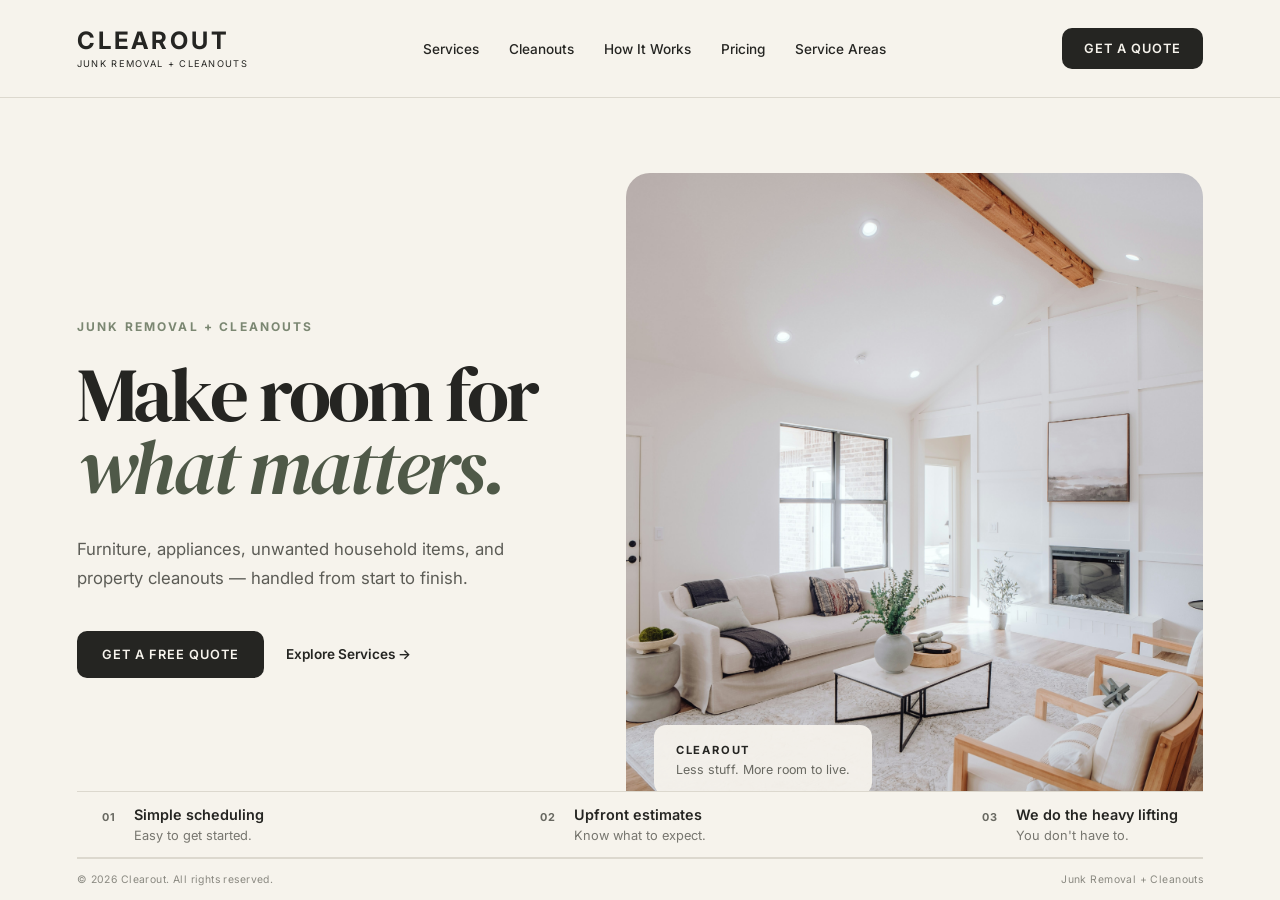
<file: index.html>
<!DOCTYPE html>
<html lang="en">

<head>
    <meta charset="UTF-8">
    <meta name="viewport" content="width=device-width, initial-scale=1.0">

    <title>Clearout | Junk Removal & Cleanouts</title>

    <link rel="stylesheet" href="style.css">
</head>

<body>

    <div class="fixed-frame">

        <!-- Navigation -->
        <header class="site-header">

        <div class="logo">
            <span>Clearout</span>
            <small>Junk Removal + Cleanouts</small>
        </div>

        <nav>
            <a href="services.html">Services</a>
            <a href="cleanouts.html">Cleanouts</a>
            <a href="how-it-works.html">How It Works</a>
            <a href="pricing.html">Pricing</a>
            <a href="service-areas.html">Service Areas</a>
        </nav>

        <a href="quote.html" class="nav-button">Get a Quote</a>

            </header>


        <!-- Hero -->
        <main>

        <section class="hero">

            <div class="hero-content">

                <p class="eyebrow">JUNK REMOVAL + CLEANOUTS</p>

                <h1>
                    Make room for
                    <em>what matters.</em>
                </h1>

                <p class="hero-text">
                    Furniture, appliances, unwanted household items,
                    and property cleanouts — handled from start to finish.
                </p>

                <div class="hero-buttons">
                    <a href="quote.html" class="button-primary">
    Get a Free Quote
</a>
                    <a href="#" class="button-secondary">Explore Services →</a>
                </div>

            </div>


            <div class="hero-image">

    <img src="images/hero.jpg" alt="Bright modern room ready to be cleared">

    <div class="hero-label">
        <span>Clearout</span>
        <small>Less stuff. More room to live.</small>
    </div>

</div>

        </section>

        <!-- How It Works -->

        <section class="how-it-works">

            <div class="how-intro">

                <p class="eyebrow">HOW IT WORKS</p>

                <h2>
                    Seamless from
                    <em>start to finish.</em>
                </h2>

            </div>


            <div class="steps">

                <div class="step">

                    <span class="step-number">01</span>

                    <div class="step-content">

                        <h3>Tell us what needs to go.</h3>

                        <p>
                            Share a few details about the items or space
                            you'd like cleared.
                        </p>

                    </div>

                </div>


                <div class="step">

                    <span class="step-number">02</span>

                    <div class="step-content">

                        <h3>Get your estimate.</h3>

                        <p>
                            We'll review the job and provide an estimate
                            based on what needs to be removed.
                        </p>

                    </div>

                </div>


                <div class="step">

                    <span class="step-number">03</span>

                    <div class="step-content">

                        <h3>We clear the space.</h3>

                        <p>
                            Once everything is arranged, we take care of the lifting, loading, and final cleanup so you don't have to.
                        </p>

                    </div>

                </div>

            </div>

        </section>

                <!-- Services Preview -->

        <section class="services-preview">

            <div class="section-intro">

                <p class="eyebrow">WHAT NEEDS TO GO?</p>

                <h2>
                    Furniture, appliances, 
                    <em>and everything in between.</em>
                </h2>

                <p class="section-text">
                    From one bulky piece of furniture to a whole property cleanout, we take on projects of all sizes and help you reclaim the space.
                </p>

            </div>


            <div class="service-grid">

                <a href="#" class="service-card">
                    <span class="service-number">01</span>
                    <h3>Furniture Removal</h3>
                    <p>Couches, tables, beds, and more.</p>
                    <span class="service-arrow">↗</span>
                </a>


                <a href="#" class="service-card">
                    <span class="service-number">02</span>
                    <h3>Appliance Removal</h3>
                    <p>Old appliances and bulky household items.</p>
                    <span class="service-arrow">↗</span>
                </a>


                <a href="#" class="service-card">
                    <span class="service-number">03</span>
                    <h3>Home Cleanouts</h3>
                    <p>Basements, garages, attics, and whole homes.</p>
                    <span class="service-arrow">↗</span>
                </a>


                <a href="#" class="service-card">
                    <span class="service-number">04</span>
                    <h3>Mattress Removal</h3>
                    <p>Mattresses, box springs, and bedroom furniture.</p>
                    <span class="service-arrow">↗</span>
                </a>


                <a href="#" class="service-card">
                    <span class="service-number">05</span>
                    <h3>Yard Waste</h3>
                    <p>Branches, brush, outdoor debris, and more.</p>
                    <span class="service-arrow">↗</span>
                </a>


                <a href="#" class="service-card">
                    <span class="service-number">06</span>
                    <h3>Construction Debris</h3>
                    <p>Cleanup after renovations and projects.</p>
                    <span class="service-arrow">↗</span>
                </a>

            </div>

       
                
                <!-- Cleanout Feature -->

        <section class="cleanout-feature">

            <div class="cleanout-image">

                <div class="cleanout-image">
    <img src="images/property-cleanouts.jpg" alt="Cleared home interior">
</div>

            </div>


            <div class="cleanout-content">

                <p class="eyebrow">PROPERTY CLEANOUTS</p>

                <h2>
                    A fresh start for
                    <em>every corner.</em>
                </h2>

                <p>
                    Some jobs take more than a few items. We help clear
                    homes, apartments, storage spaces, and properties
                    when a bigger reset is needed.
                </p>


                <div class="cleanout-types">

                    <span>Estate Cleanouts</span>
                    <span>Move-Outs</span>
                    <span>Rental Properties</span>
                    <span>Storage Units</span>

                </div>


                <a href="#" class="button-primary">
                    Explore Cleanouts
                </a>

            </div>

        </section>
                
                <!-- Service Areas -->

        <section class="service-areas">

            <div class="areas-intro">

                <p class="eyebrow">SERVICE AREAS</p>

                <h2>
                    Local service,
                    <em>where you need it.</em>
                </h2>

                <p>
                    Serving homeowners, renters, landlords, property
                    managers, and businesses throughout the local area.
                </p>

                <a href="#" class="button-secondary">
                    View Service Areas →
                </a>

            </div>


            <div class="areas-list">

                <div class="area-row">

                    <span>01</span>

                    <h3>Local Residential</h3>

                    <p>
                        Homes, apartments, garages, basements, and more.
                    </p>

                </div>


                <div class="area-row">

                    <span>02</span>

                    <h3>Property Management</h3>

                    <p>
                        Turnovers, rental cleanouts, and property upkeep.
                    </p>

                </div>


                <div class="area-row">

                    <span>03</span>

                    <h3>Commercial</h3>

                    <p>
                        Offices, retail spaces, and business cleanouts.
                    </p>

                </div>

            </div>

        </section>
         <!-- Responsible Disposal -->

        <section class="disposal-section">

            <div class="disposal-content">

                <p class="eyebrow">BEYOND THE PICKUP</p>

                <h2>
                    What happens
                    <em>after we leave?</em>
                </h2>

                <p>
                    Removing unwanted items is only part of the process.
                    Depending on the items and local requirements, materials
                    may be sorted for donation, recycling, reuse, or
                    appropriate disposal.
                </p>

                <a href="#" class="button-secondary">
                    Learn About Our Process →
                </a>

            </div>


            <div class="disposal-list">

                <div class="disposal-item">

                    <span>01</span>

                    <div>
                        <h3>Reuse</h3>
                        <p>
                            Items that are still useful may have another
                            life beyond your home.
                        </p>
                    </div>

                </div>


                <div class="disposal-item">

                    <span>02</span>

                    <div>
                        <h3>Recycling</h3>
                        <p>
                            Materials may be separated when recycling
                            options are available.
                        </p>
                    </div>

                </div>


                <div class="disposal-item">

                    <span>03</span>

                    <div>
                        <h3>Responsible disposal</h3>
                        <p>
                            Remaining materials are handled according
                            to applicable disposal requirements.
                        </p>
                    </div>

                </div>

            </div>

        </section>
                <!-- Junk Removal Guide -->

        <section class="guide-section">

            <div class="guide-intro">

                <p class="eyebrow">JUNK REMOVAL GUIDE</p>

                <h2>
                    Helpful answers,
                    <em>before you book.</em>
                </h2>

                <p>
                    Not sure what to remove, how to prepare, or what
                    to expect? Start here.
                </p>

               <a href="junk-removal-guide.html" class="button-secondary">
    Visit the Guide →
</a>

            </div>


            <div class="guide-grid">

                <a href="#" class="guide-card">

                    <span class="guide-number">01</span>

                    <h3>How Much Does Junk Removal Cost?</h3>

                    <p>
                        What can affect the price of a junk removal job?
                    </p>

                    <span class="guide-arrow">↗</span>

                </a>


                <a href="#" class="guide-card">

                    <span class="guide-number">02</span>

                    <h3>Junk Removal vs. Dumpster Rental</h3>

                    <p>
                        Understand the difference between the two options.
                    </p>

                    <span class="guide-arrow">↗</span>

                </a>


                <a href="#" class="guide-card">

                    <span class="guide-number">03</span>

                    <h3>What Can Junk Removal Companies Take?</h3>

                    <p>
                        A general look at common household items and
                        materials.
                    </p>

                    <span class="guide-arrow">↗</span>

                </a>


                <a href="#" class="guide-card">

                    <span class="guide-number">04</span>

                    <h3>How to Prepare for a Junk Pickup</h3>

                    <p>
                        A few simple ways to make pickup day easier.
                    </p>

                    <span class="guide-arrow">↗</span>

                </a>

            </div>

        </section>
         <!-- Pricing Section -->

        <section class="pricing-section">

            <div class="pricing-intro">

                <p class="eyebrow">PRICING</p>

                <h2>
                    Straightforward,
                    <em>not complicated.</em>
                </h2>

                <p>
                    Every job is different. Pricing can depend on the
                    amount and type of items being removed, the space
                    involved, and the work required.
                </p>

            </div>


            <div class="pricing-points">

                <div class="pricing-point">

                    <span class="pricing-number">01</span>

                    <div>
                        <h3>Tell us about the job.</h3>
                        <p>
                            Share what you'd like removed and any
                            details about the space.
                        </p>
                    </div>

                </div>


                <div class="pricing-point">

                    <span class="pricing-number">02</span>

                    <div>
                        <h3>Get an estimate.</h3>
                        <p>
                            Your estimate can be based on the size
                            and scope of the job.
                        </p>
                    </div>

                </div>


                <div class="pricing-point">

                    <span class="pricing-number">03</span>

                    <div>
                        <h3>Know what to expect.</h3>
                        <p>
                            Clear communication helps you understand
                            the work before the job begins.
                        </p>
                    </div>

                </div>

            </div>


           

        </section>
                <!-- Final CTA -->

        <section class="final-cta">

            <p class="eyebrow">READY TO CLEAR SOME SPACE?</p>

            <h2>
                Let's make room for
                <em>what matters.</em>
            </h2>

            <p>
                Tell us a little about what you'd like removed
                and we'll help you figure out the next step.
            </p>

            <a href="quote.html" class="button-primary">
    Get a Free Quote
</a>

        </section>
       
               
    
            <!-- Footer -->

        <footer class="site-footer">

            <div class="footer-top">

                <div class="footer-brand">
                    <div class="logo">
                        <span>Clearout</span>
                        <small>Junk Removal + Cleanouts</small>
                    </div>

                    <p>
                        Making space feel simple.
                    </p>
                </div>

                <div class="footer-links">

                    <div class="footer-column">
    <span class="footer-heading">Explore</span>
    <a href="services.html">Services</a>
    <a href="cleanouts.html">Cleanouts</a>
    <a href="how-it-works.html">How It Works</a>
    <a href="pricing.html">Pricing</a>
</div>

                    <div class="footer-column">
                        <span class="footer-heading">Resources</span>
                        <a href="service-areas.html">Service Areas</a>
                        <a href="junk-removal-guide.html">Junk Removal Guide</a>
                        <a href="about.html">About</a>
                        <a href="quote.html">Get a Quote</a>
                    </div>

                </div>

            </div>


        </footer>
        </main>

<!-- Trust Strip -->

<section class="trust-strip">

    <div class="trust-item">

        <span class="trust-number">01</span>

        <div>
            <h3>Simple scheduling</h3>
            <p>Easy to get started.</p>
        </div>

    </div>


    <div class="trust-item">

        <span class="trust-number">02</span>

        <div>
            <h3>Upfront estimates</h3>
            <p>Know what to expect.</p>
        </div>

    </div>


    <div class="trust-item">

        <span class="trust-number">03</span>

        <div>
            <h3>We do the heavy lifting</h3>
            <p>You don't have to.</p>
        </div>

    </div>

                </section>

        <!-- Copyright Bar -->

        <div class="copyright-bar">
            <span>© 2026 Clearout. All rights reserved.</span>
            <span>Junk Removal + Cleanouts</span>
        </div>

    </div>

</body>

</html>
</file>
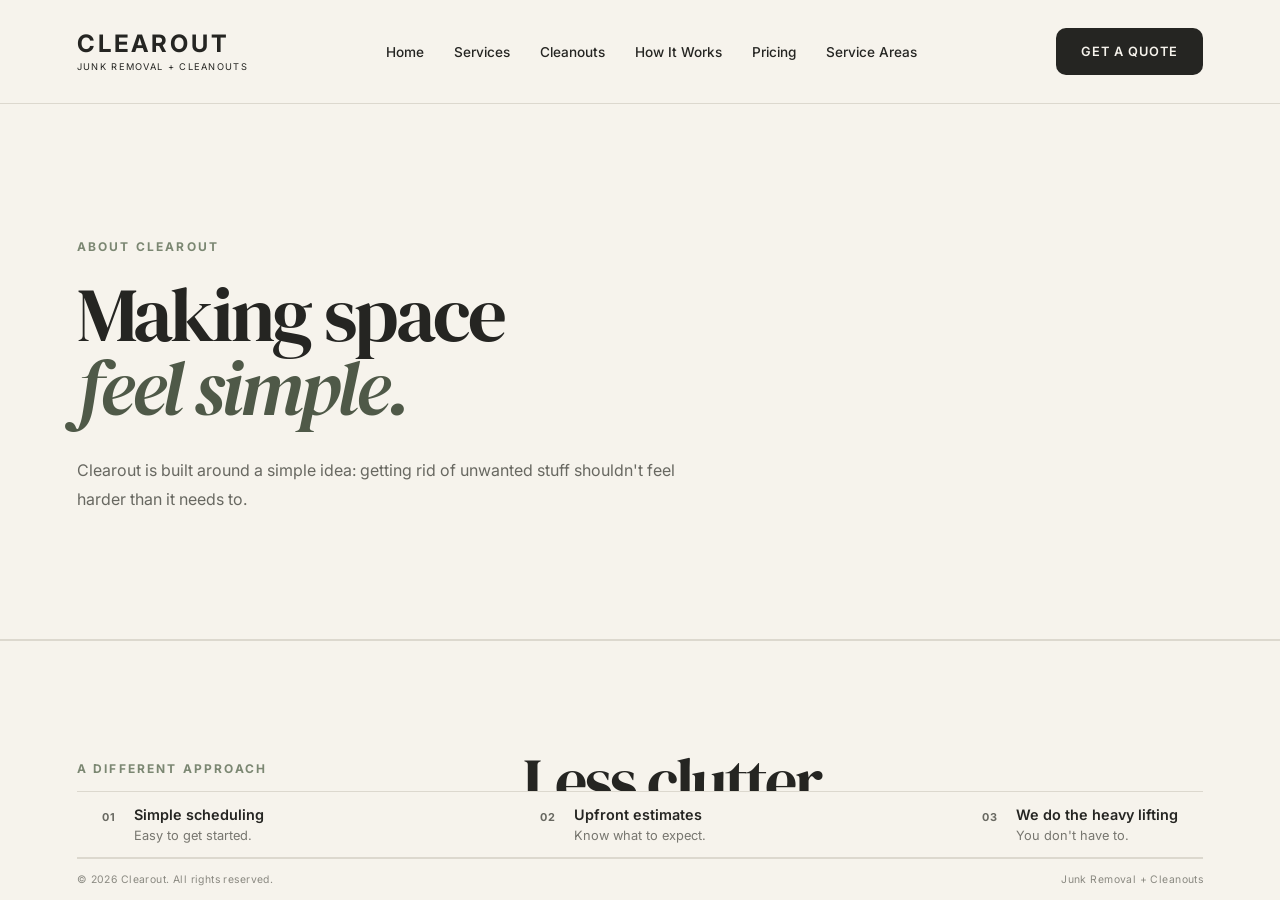
<file: about.html>
<!DOCTYPE html>
<html lang="en">

<head>
    <meta charset="UTF-8">
    <meta name="viewport" content="width=device-width, initial-scale=1.0">
    <title>About | Clearout</title>
    <link rel="stylesheet" href="style.css">
</head>

<body>

    <div class="fixed-frame">

        <header class="site-header">

            <div class="logo">
    <span>Clearout</span>
    <small>Junk Removal + Cleanouts</small>
</div>

            <nav>
                <a href="index.html">Home</a>
                <a href="services.html">Services</a>
                <a href="cleanouts.html">Cleanouts</a>
                <a href="how-it-works.html">How It Works</a>
                <a href="pricing.html">Pricing</a>
                <a href="service-areas.html">Service Areas</a>
            </nav>

            <a href="quote.html" class="button-primary">Get a Quote</a>

        </header>

        <main>

            <section class="page-hero">
                <div class="page-hero-content">

                    <p class="eyebrow">ABOUT CLEAROUT</p>

                    <h1>
                        Making space
                        <em>feel simple.</em>
                    </h1>

                    <p class="page-hero-text">
                        Clearout is built around a simple idea:
                        getting rid of unwanted stuff shouldn't
                        feel harder than it needs to.
                    </p>

                </div>
                        </section>

            <section class="about-intro">

                <div class="about-intro-label">
                    <p class="eyebrow">A DIFFERENT APPROACH</p>
                </div>

                <div class="about-intro-content">

                    <h2>
                        Less clutter.
                        <em>Less hassle.</em>
                    </h2>

                    <p>
                        Clearing out unwanted items can quickly become
                        a bigger project than expected. Heavy furniture,
                        overflowing garages, old appliances, and entire
                        property cleanouts all come with their own
                        challenges.
                    </p>

                    <p>
                        Clearout is designed to make that process feel
                        straightforward. From the first estimate to the
                        final load, the goal is simple: make it easier
                        to reclaim your space without taking on all the
                        heavy lifting yourself.
                    </p>

                </div>

            </section>
    

            <section class="about-values">

                <div class="about-values-header">
                    <p class="eyebrow">WHAT MATTERS</p>

                    <h2>
                        A simpler way to
                        <em>clear the space.</em>
                    </h2>
                </div>

                <div class="about-values-list">

                    <div class="about-value">
                        <span>01</span>

                        <div>
                            <h3>Keep it straightforward</h3>
                            <p>
                                No complicated process. Just clear
                                communication about what needs to go
                                and what the project involves.
                            </p>
                        </div>
                    </div>

                    <div class="about-value">
                        <span>02</span>

                        <div>
                            <h3>Respect the space</h3>
                            <p>
                                Every property is different. A careful,
                                considerate approach helps make the
                                process easier from start to finish.
                            </p>
                        </div>
                    </div>

                    <div class="about-value">
                        <span>03</span>

                        <div>
                            <h3>Make room for what matters</h3>
                            <p>
                                The goal isn't just to remove stuff.
                                It's to help turn an overwhelming space
                                into one you can actually use again.
                            </p>
                        </div>
                    </div>

                </div>

                        </section>

            <section class="about-approach">

                <div class="about-approach-content">

                    <p class="eyebrow">THE CLEAROUT APPROACH</p>

                    <h2>
                        Your space.
                        <em>Your project.</em>
                    </h2>

                    <p>
                        No two cleanouts are exactly alike. Sometimes
                        it's a few bulky items that need to disappear.
                        Sometimes it's a garage, basement, or entire
                        property that needs a fresh start.
                    </p>

                    <p>
                        That's why the process starts with understanding
                        what you actually need removed. From there,
                        everything can be planned around the space,
                        the items, and the work involved.
                    </p>

                    <a href="quote.html" class="button-primary">
                        Tell Us What Needs to Go
                    </a>

                </div>

            </section>
            <footer class="site-footer">

                <div class="footer-top">

                    <div class="footer-brand">
                        <div class="logo">
                            <span>Clearout</span>
                            <small>Junk Removal + Cleanouts</small>
                        </div>

                        <p>Making space feel simple.</p>
                    </div>

                    <div class="footer-links">

                        <div class="footer-column">
                            <span class="footer-heading">Explore</span>
                            <a href="services.html">Services</a>
                            <a href="cleanouts.html">Cleanouts</a>
                            <a href="how-it-works.html">How It Works</a>
                            <a href="pricing.html">Pricing</a>
                        </div>

                        <div class="footer-column">
                            <span class="footer-heading">Resources</span>
                            <a href="service-areas.html">Service Areas</a>
                            <a href="junk-removal-guide.html">Junk Removal Guide</a>
                            <a href="about.html">About</a>
                            <a href="quote.html">Get a Quote</a>
                        </div>

                    </div>

                </div>

            </footer>
        </main>

        <div class="trust-strip">

            <div class="trust-item">
                <span class="trust-number">01</span>
                <div>
                    <h3>Simple scheduling</h3>
                    <p>Easy to get started.</p>
                </div>
            </div>

            <div class="trust-item">
                <span class="trust-number">02</span>
                <div>
                    <h3>Upfront estimates</h3>
                    <p>Know what to expect.</p>
                </div>
            </div>

            <div class="trust-item">
                <span class="trust-number">03</span>
                <div>
                    <h3>We do the heavy lifting</h3>
                    <p>You don't have to.</p>
                </div>
            </div>

        </div>

        <div class="copyright-bar">
            <span>© 2026 Clearout. All rights reserved.</span>
            <span>Junk Removal + Cleanouts</span>
        </div>

    </div>

</body>

</html>
</file>
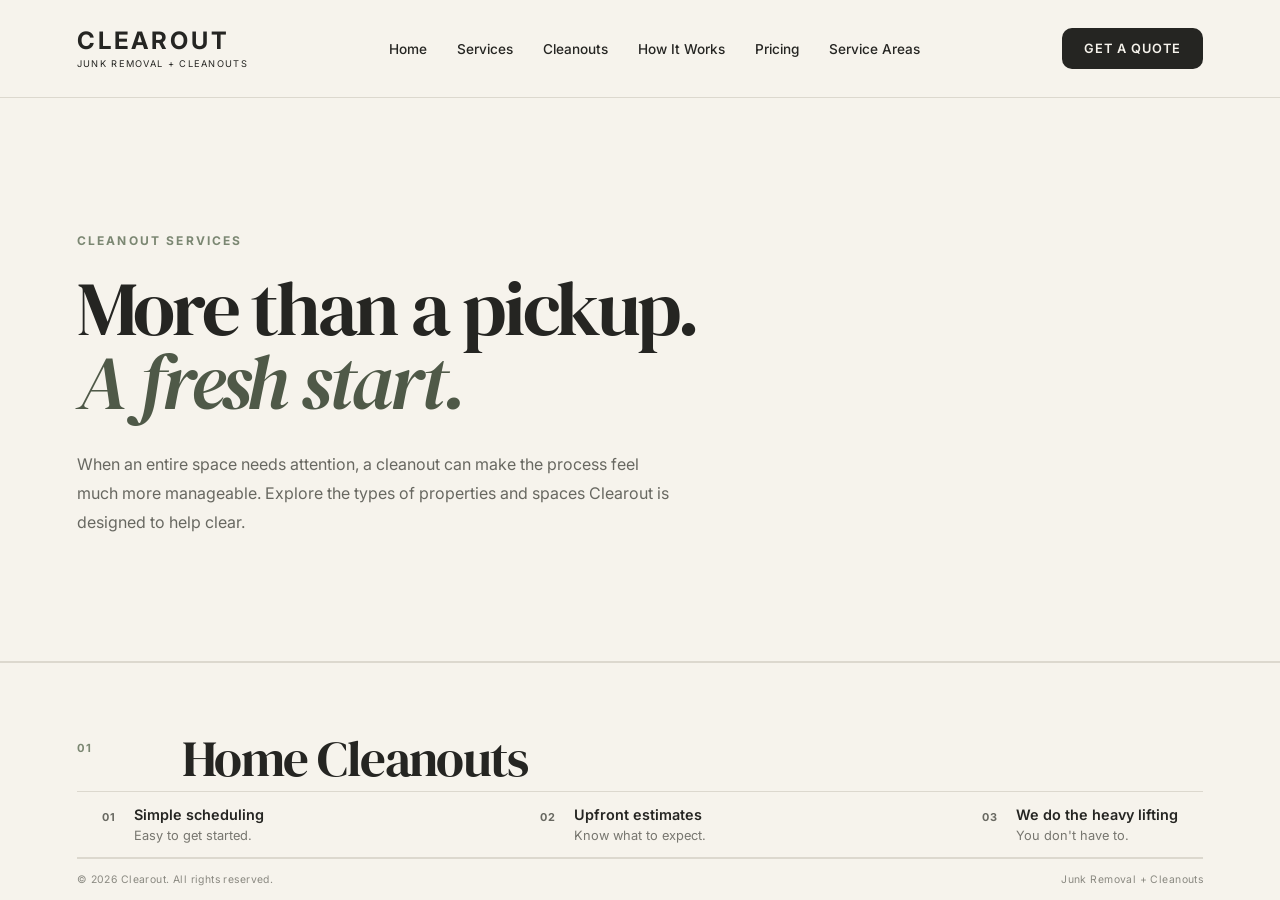
<file: cleanouts.html>
<!DOCTYPE html>
<html lang="en">
<head>
    <meta charset="UTF-8">
    <meta name="viewport" content="width=device-width, initial-scale=1.0">
    <title>Cleanouts | Clearout Junk Removal & Cleanouts</title>
    <link rel="stylesheet" href="style.css">
</head>

<body>

<div class="fixed-frame">

    <header class="site-header">
        <div class="logo">
            <span>Clearout</span>
            <small>Junk Removal + Cleanouts</small>
        </div>

        <nav>
            <a href="index.html">Home</a>
            <a href="services.html">Services</a>
            <a href="cleanouts.html">Cleanouts</a>
            <a href="how-it-works.html">How It Works</a>
            <a href="pricing.html">Pricing</a>
            <a href="service-areas.html">Service Areas</a>
        </nav>

        <a href="quote.html" class="nav-button">Get a Quote</a>
    </header>


    <main>

        <section class="page-hero">
            <div class="page-hero-content">

                <p class="eyebrow">CLEANOUT SERVICES</p>

                <h1>
                    More than a pickup.
                    <em>A fresh start.</em>
                </h1>

                <p class="page-hero-text">
                    When an entire space needs attention, a cleanout
                    can make the process feel much more manageable.
                    Explore the types of properties and spaces
                    Clearout is designed to help clear.
                </p>

            </div>
        </section>


        <section class="services-list">

            <article class="service-detail">

                <span class="service-number">01</span>

                <div class="service-detail-content">

                    <h2>Home Cleanouts</h2>

                    <p>
                        Clearing an entire home can feel overwhelming,
                        especially when unwanted items have accumulated
                        over time. A home cleanout can help restore
                        usable space throughout the property.
                    </p>

                    <div class="service-items">
                        <span>Whole-Home Cleanouts</span>
                        <span>Room Cleanouts</span>
                        <span>Basements</span>
                        <span>Attics</span>
                    </div>

                </div>

            </article>


            <article class="service-detail">

                <span class="service-number">02</span>

                <div class="service-detail-content">

                    <h2>Estate Cleanouts</h2>

                    <p>
                        Estate cleanouts often involve sorting through
                        years of belongings while preparing a property
                        for its next chapter. The goal is to make the
                        physical clearing process simpler and more manageable.
                    </p>

                    <div class="service-items">
                        <span>Estate Properties</span>
                        <span>Inherited Homes</span>
                        <span>Household Contents</span>
                        <span>Property Preparation</span>
                    </div>

                </div>

            </article>


            <article class="service-detail">

                <span class="service-number">03</span>

                <div class="service-detail-content">

                    <h2>Garage Cleanouts</h2>

                    <p>
                        Garages have a way of becoming the place where
                        everything eventually lands. Clearing unwanted
                        items can turn an overcrowded garage back into
                        useful storage or workspace.
                    </p>

                    <div class="service-items">
                        <span>Old Furniture</span>
                        <span>Boxes & Household Items</span>
                        <span>Outdoor Equipment</span>
                        <span>General Clutter</span>
                    </div>

                </div>

            </article>


            <article class="service-detail">

                <span class="service-number">04</span>

                <div class="service-detail-content">

                    <h2>Basement & Attic Cleanouts</h2>

                    <p>
                        Hard-to-reach storage spaces often collect
                        items that haven't been used in years. Clearing
                        these areas can create valuable space while
                        making the property easier to organize.
                    </p>

                    <div class="service-items">
                        <span>Basements</span>
                        <span>Attics</span>
                        <span>Storage Areas</span>
                        <span>Accumulated Belongings</span>
                    </div>

                </div>

            </article>


            <article class="service-detail">

                <span class="service-number">05</span>

                <div class="service-detail-content">

                    <h2>Move-Out Cleanouts</h2>

                    <p>
                        Moving can leave behind more than expected.
                        A move-out cleanout can help clear unwanted
                        furniture, household items, and other belongings
                        before a property changes hands.
                    </p>

                    <div class="service-items">
                        <span>Rental Move-Outs</span>
                        <span>Home Sales</span>
                        <span>Furniture</span>
                        <span>Household Items</span>
                    </div>

                </div>

            </article>


            <article class="service-detail">

                <span class="service-number">06</span>

                <div class="service-detail-content">

                    <h2>Property Cleanouts</h2>

                    <p>
                        Some projects involve more than a single room.
                        Property cleanouts can help clear unwanted
                        belongings and debris from larger residential
                        spaces as part of a broader cleanup.
                    </p>

                    <div class="service-items">
                        <span>Residential Properties</span>
                        <span>Outbuildings</span>
                        <span>Outdoor Areas</span>
                        <span>General Property Cleanup</span>
                    </div>

                </div>

            </article>

        </section>
        </section>


        <section class="page-cta">

            <p class="eyebrow">READY TO CLEAR THE SPACE?</p>

            <h2>
                Let's make room for
                <em>what comes next.</em>
            </h2>

            <p>
                Whether you're clearing one space or an entire property,
                start with a few details about the project.
            </p>

            <a href="quote.html" class="button-primary">
    Get a Free Quote
</a>

                </section>


        <footer class="site-footer">

            <div class="footer-top">

                <div class="footer-brand">

                    <div class="logo">
                        <span>Clearout</span>
                        <small>Junk Removal + Cleanouts</small>
                    </div>

                    <p>Making space feel simple.</p>

                </div>


                <div class="footer-links">

                    <div class="footer-column">

                        <span class="footer-heading">Explore</span>

                        <a href="services.html">Services</a>
                        <a href="cleanouts.html">Cleanouts</a>
                        <a href="how-it-works.html">How It Works</a>
                        <a href="pricing.html">Pricing</a>

                    </div>


                    <div class="footer-column">

                        <span class="footer-heading">Resources</span>

                        <a href="service-areas.html">Service Areas</a>
                        <a href="junk-removal-guide.html">Junk Removal Guide</a>
                        <a href="about.html">About</a>
                        <a href="quote.html">Get a Quote</a>

                    </div>

                </div>

            </div>

        </footer>


    </main>


    <section class="trust-strip">

        <div class="trust-item">
            <span class="trust-number">01</span>
            <div>
                <h3>Simple scheduling</h3>
                <p>Easy to get started.</p>
            </div>
        </div>

        <div class="trust-item">
            <span class="trust-number">02</span>
            <div>
                <h3>Upfront estimates</h3>
                <p>Know what to expect.</p>
            </div>
        </div>

        <div class="trust-item">
            <span class="trust-number">03</span>
            <div>
                <h3>We do the heavy lifting</h3>
                <p>You don't have to.</p>
            </div>
        </div>

    </section>


    <div class="copyright-bar">
        <span>© 2026 Clearout. All rights reserved.</span>
        <span>Junk Removal + Cleanouts</span>
    </div>

</div>

</body>
</html>
</file>
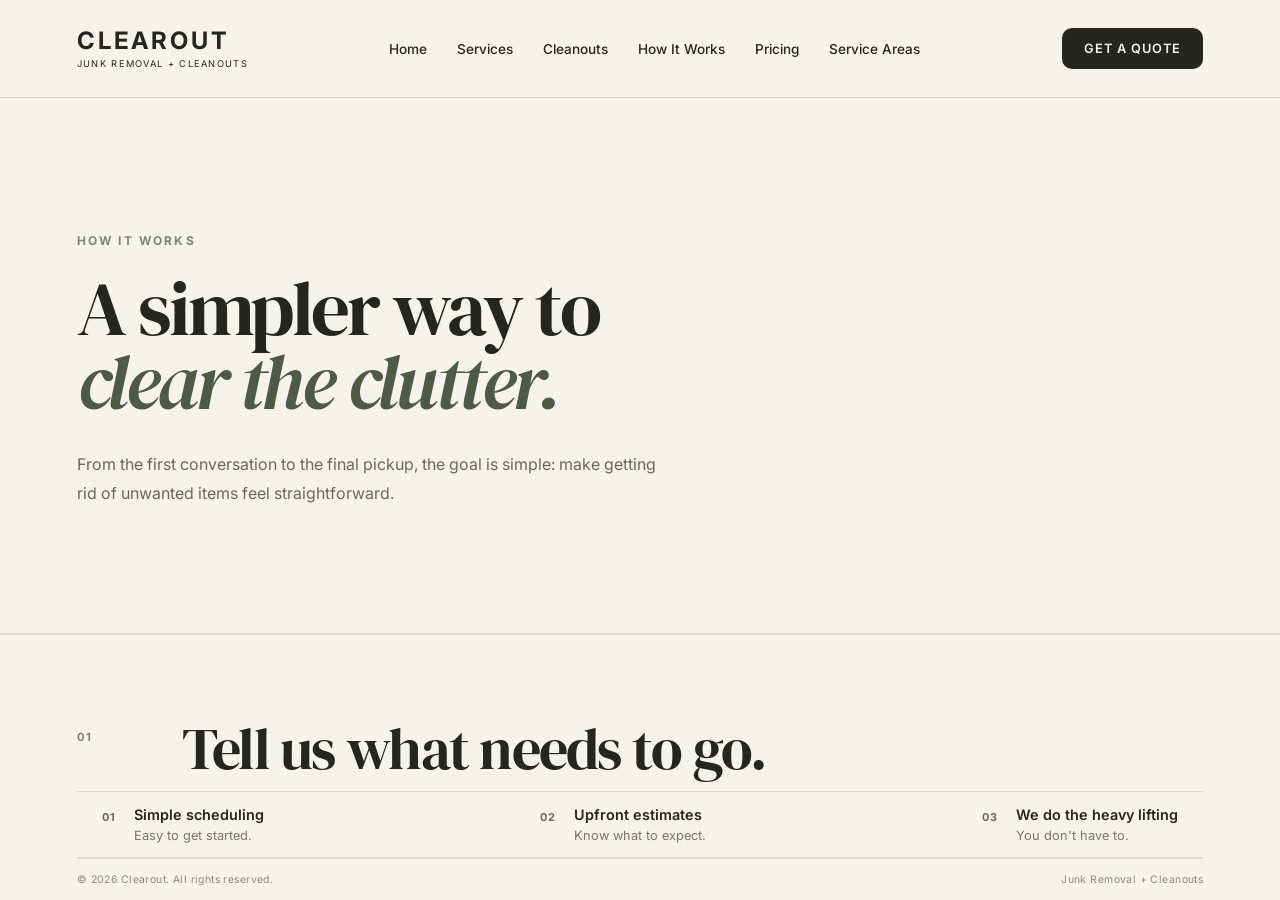
<file: how-it-works.html>
<!DOCTYPE html>
<html lang="en">

<head>
    <meta charset="UTF-8">
    <meta name="viewport" content="width=device-width, initial-scale=1.0">

    <title>How It Works | Clearout Junk Removal & Cleanouts</title>

    <link rel="stylesheet" href="style.css">
</head>


<body>

<div class="fixed-frame">


    <header class="site-header">

        <div class="logo">
            <span>Clearout</span>
            <small>Junk Removal + Cleanouts</small>
        </div>


        <nav>
            <a href="index.html">Home</a>
            <a href="services.html">Services</a>
            <a href="cleanouts.html">Cleanouts</a>
            <a href="how-it-works.html">How It Works</a>
            <a href="pricing.html">Pricing</a>
            <a href="service-areas.html">Service Areas</a>
        </nav>


        <a href="quote.html" class="nav-button">Get a Quote</a>

    </header>


    <main>


        <section class="page-hero">

            <div class="page-hero-content">

                <p class="eyebrow">HOW IT WORKS</p>

                <h1>
                    A simpler way to
                    <em>clear the clutter.</em>
                </h1>

                <p class="page-hero-text">
                    From the first conversation to the final pickup,
                    the goal is simple: make getting rid of unwanted
                    items feel straightforward.
                </p>

            </div>

        </section>


        <section class="how-it-works-page">

            <article class="process-step">

                <span class="process-number">01</span>

                <div class="process-content">

                    <h2>Tell us what needs to go.</h2>

                    <p>
                        Start with a few details about what you'd like
                        removed. Whether it's a handful of bulky items
                        or an entire space, the more we know about the
                        project, the better we can understand what you need.
                    </p>

                </div>

            </article>


            <article class="process-step">

                <span class="process-number">02</span>

                <div class="process-content">

                    <h2>Get an estimate.</h2>

                    <p>
                        Once the project details are clear, you'll have
                        a better idea of what to expect before the work
                        begins. No need to wonder what happens next.
                    </p>

                </div>

            </article>


            <article class="process-step">

                <span class="process-number">03</span>

                <div class="process-content">

                    <h2>Choose a time.</h2>

                    <p>
                        Find a pickup time that works for your schedule.
                        The goal is to make the process fit into your day,
                        rather than becoming another thing you have to manage.
                    </p>

                </div>

            </article>


            <article class="process-step">

                <span class="process-number">04</span>

                <div class="process-content">

                    <h2>We clear the space.</h2>

                    <p>
                        Once everything is confirmed, the removal team
                        handles the heavy lifting and clears the agreed-upon
                        items so you can get back to enjoying your space.
                    </p>

                </div>

            </article>

                </section>


        <section class="page-cta">

            <p class="eyebrow">READY TO GET STARTED?</p>

            <h2>
                Clearing the clutter
                <em>can be simple.</em>
            </h2>

            <p>
                Tell us a little about what you'd like removed
                and take the first step toward a clearer space.
            </p>

            <a href="quote.html" class="button-primary">
    Get a Free Quote
</a>

               </section>


        <footer class="site-footer">

            <div class="footer-top">

                <div class="footer-brand">

                    <div class="logo">
                        <span>Clearout</span>
                        <small>Junk Removal + Cleanouts</small>
                    </div>

                    <p>Making space feel simple.</p>

                </div>


                <div class="footer-links">

                    <div class="footer-column">

                        <span class="footer-heading">Explore</span>

                        <a href="services.html">Services</a>
                        <a href="cleanouts.html">Cleanouts</a>
                        <a href="how-it-works.html">How It Works</a>
                        <a href="pricing.html">Pricing</a>

                    </div>


                    <div class="footer-column">

                        <span class="footer-heading">Resources</span>

                        <a href="service-areas.html">Service Areas</a>
                        <a href="junk-removal-guide.html">Junk Removal Guide</a>
                        <a href="about.html">About</a>
                        <a href="quote.html">Get a Quote</a>

                    </div>

                </div>

            </div>

        </footer>


    </main>


    <section class="trust-strip">

        <div class="trust-item">

            <span class="trust-number">01</span>

            <div>
                <h3>Simple scheduling</h3>
                <p>Easy to get started.</p>
            </div>

        </div>


        <div class="trust-item">

            <span class="trust-number">02</span>

            <div>
                <h3>Upfront estimates</h3>
                <p>Know what to expect.</p>
            </div>

        </div>


        <div class="trust-item">

            <span class="trust-number">03</span>

            <div>
                <h3>We do the heavy lifting</h3>
                <p>You don't have to.</p>
            </div>

        </div>

    </section>


    <div class="copyright-bar">

        <span>© 2026 Clearout. All rights reserved.</span>

        <span>Junk Removal + Cleanouts</span>

    </div>


</div>

</body>

</html>
</file>
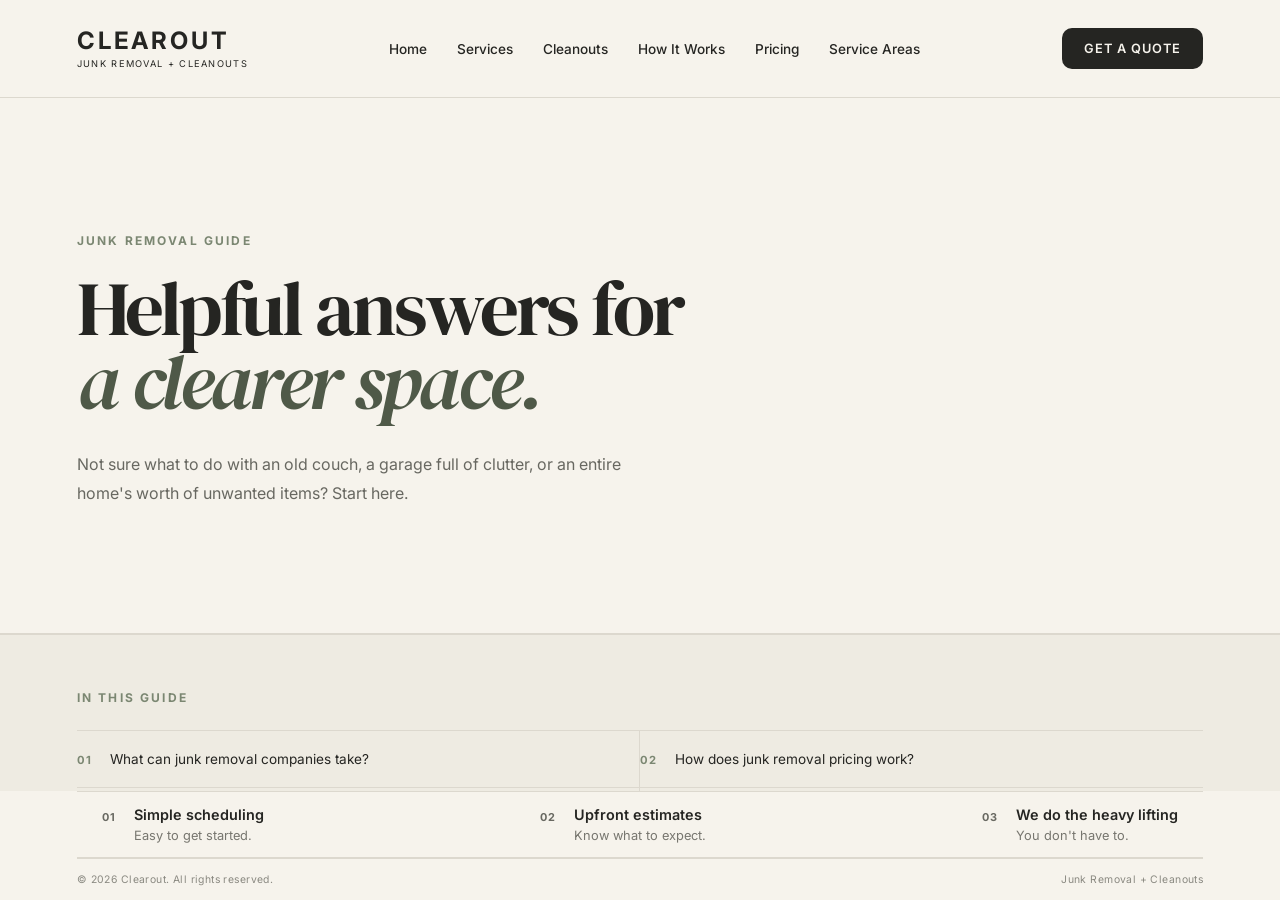
<file: junk-removal-guide.html>
<!DOCTYPE html>
<html lang="en">

<head>
    <meta charset="UTF-8">
    <meta name="viewport" content="width=device-width, initial-scale=1.0">

    <title>Junk Removal Guide | Clearout Junk Removal & Cleanouts</title>

    <link rel="stylesheet" href="style.css">
</head>

<body>

<div class="fixed-frame">

    <header class="site-header">

        <div class="logo">
            <span>Clearout</span>
            <small>Junk Removal + Cleanouts</small>
        </div>

        <nav>
            <a href="index.html">Home</a>
            <a href="services.html">Services</a>
            <a href="cleanouts.html">Cleanouts</a>
            <a href="how-it-works.html">How It Works</a>
            <a href="pricing.html">Pricing</a>
            <a href="service-areas.html">Service Areas</a>
        </nav>

        <a href="quote.html" class="nav-button">Get a Quote</a>

    </header>


    <main>

        <section class="page-hero">

            <div class="page-hero-content">

                <p class="eyebrow">JUNK REMOVAL GUIDE</p>

                <h1>
                    Helpful answers for
                    <em>a clearer space.</em>
                </h1>

                <p class="page-hero-text">
                    Not sure what to do with an old couch, a garage full
                    of clutter, or an entire home's worth of unwanted items?
                    Start here.
                </p>

            </div>

        </section>
        <section class="guide-contents">

    <div class="guide-contents-inner">

        <p class="eyebrow">IN THIS GUIDE</p>

        <div class="guide-contents-links">

            <a href="#what-can-be-taken">
                <span>01</span>
                What can junk removal companies take?
            </a>

            <a href="#pricing">
                <span>02</span>
                How does junk removal pricing work?
            </a>

            <a href="#preparation">
                <span>03</span>
                How to prepare for a junk removal pickup
            </a>

            <a href="#home-cleanout">
                <span>04</span>
                How to tackle a home cleanout
            </a>

            <a href="#furniture">
                <span>05</span>
                What to do with old furniture
            </a>

            <a href="#garage">
                <span>06</span>
                Where to start with a garage cleanout
            </a>

        </div>

    </div>

</section>
        <section class="guide-contents" id="guide-contents">

            <article class="guide-topic" id="what-can-be-taken">

    <span class="guide-topic-number">01</span>

    <div>

        <p class="eyebrow">THE BASICS</p>

        <h2>What can junk removal companies take?</h2>

        <p>
            Junk removal services can often handle a wide range of
            unwanted household and outdoor items. The exact list
            varies by company and local disposal rules, so it's always
            worth checking before scheduling a pickup.
        </p>


        <div class="guide-content">

            <h3>Common items that may be accepted</h3>

            <p>
                Many junk removal companies regularly handle bulky
                household items and everyday clutter, including:
            </p>

            <ul>
                <li>Old couches, chairs, tables, and other furniture</li>
                <li>Mattresses and box springs</li>
                <li>Household appliances</li>
                <li>Boxes, bags, and general household clutter</li>
                <li>Garage and basement items</li>
                <li>Yard debris and outdoor items</li>
                <li>Move-out and cleanout debris</li>
                <li>Some renovation and construction debris</li>
            </ul>


            <h3>Items that may require special handling</h3>

            <p>
                Some materials cannot be handled like ordinary
                household junk. Depending on local regulations and
                the disposal company, this may include hazardous
                materials, certain chemicals, medical waste,
                pressurized containers, or other restricted items.
            </p>


            <h3>Not sure about something?</h3>

            <p>
                If you're unsure whether an item can be removed,
                make a list of what you have and include those details
                when requesting an estimate. It's much easier to
                confirm an unusual item ahead of time than to find out
                on removal day.
            </p>

        </div>


        <a href="#guide-contents" class="guide-back">
    ↑ Back to Guide
</a>

    </div>

</article>


           <article class="guide-topic" id="pricing">

    <span class="guide-topic-number">02</span>

    <div>

        <p class="eyebrow">PRICING</p>

        <h2>How does junk removal pricing work?</h2>

        <p>
            Junk removal pricing can vary quite a bit from one
            project to another. Instead of a single price for every
            pickup, many services consider several details about
            what's being removed and how much work the project
            requires.
        </p>


        <div class="guide-content">

            <h3>How much space will the items take?</h3>

            <p>
                The amount of junk being removed is often one of the
                biggest factors. A few pieces of furniture may require
                much less space than an entire garage, basement, or
                home cleanout.
            </p>


            <h3>What types of items are being removed?</h3>

            <p>
                Furniture, appliances, yard debris, construction
                materials, and household clutter can all have different
                handling and disposal requirements. Letting the removal
                company know what you have can help them understand
                the project before providing an estimate.
            </p>


            <h3>Where are the items located?</h3>

            <p>
                An easy-to-access pile near a driveway can be a very
                different job from items spread throughout multiple
                rooms or located upstairs, in a basement, or behind
                other obstacles.
            </p>


            <h3>Why estimates can be different</h3>

            <p>
                Two projects with a similar amount of stuff may still
                require different amounts of labor, loading, sorting,
                transportation, or disposal. That's why a good quote
                should be based on the actual project rather than a
                generic number.
            </p>


            <p>
                When requesting an estimate, photos and a clear
                description of what needs to go can be especially
                helpful.
            </p>

        </div>


       <a href="#guide-contents" class="guide-back">
    ↑ Back to Guide
</a>

    </div>

</article>


            <article class="guide-topic" id="preparation">

    <span class="guide-topic-number">03</span>

    <div>

        <p class="eyebrow">PREPARATION</p>

        <h2>How to prepare for a junk removal pickup.</h2>

        <p>
            A little preparation can make removal day easier.
            You don't necessarily need to move everything yourself,
            but having a clear idea of what is going and where it is
            located can help the process go smoothly.
        </p>


        <div class="guide-content">

            <h3>Decide what is staying</h3>

            <p>
                Before the pickup, separate the items you want removed
                from anything you're keeping. This is especially
                helpful when junk is mixed together in a garage,
                basement, attic, or storage area.
            </p>


            <h3>Group items when possible</h3>

            <p>
                If it's practical, gathering removable items in one
                general area can make it easier to identify what needs
                to go. Don't move anything heavy or unsafe just to
                create a pile.
            </p>


            <h3>Make the access path clear</h3>

            <p>
                Walkways, doorways, stairs, and the area leading to
                the pickup location should be reasonably accessible.
                Moving small obstacles ahead of time can make loading
                easier.
            </p>


            <h3>Share important details ahead of time</h3>

            <p>
                Let the removal company know about stairs, narrow
                entrances, large or unusually heavy items, or anything
                that may require special handling. Photos can also
                help communicate the scope of the project.
            </p>


            <h3>Leave the heavy lifting to the team</h3>

            <p>
                You don't need to risk an injury trying to move bulky
                furniture or appliances yourself. The removal team can
                determine the safest way to handle the items that are
                included in the project.
            </p>

        </div>


        <a href="#guide-contents" class="guide-back">
    ↑ Back to Guide
</a>

    </div>

</article>


            <article class="guide-topic" id="home-cleanout">

    <span class="guide-topic-number">04</span>

    <div>

        <p class="eyebrow">CLEANOUTS</p>

        <h2>How to tackle a home cleanout.</h2>

        <p>
            A whole-home cleanout can feel overwhelming when every
            room seems to have something that needs to go. Breaking
            the project into smaller decisions can make the process
            much easier to manage.
        </p>


        <div class="guide-content">

            <h3>Start with one area</h3>

            <p>
                Instead of trying to clear the entire house at once,
                choose one room, closet, or storage area. Finishing
                smaller sections can make it easier to see your
                progress and keep the project moving.
            </p>


            <h3>Sort before you remove</h3>

            <p>
                Create simple categories such as keep, donate,
                recycle, and remove. You don't need a complicated
                system. The goal is simply to separate the things
                that still have a purpose from the things that don't.
            </p>


            <h3>Deal with the bulky items</h3>

            <p>
                Once smaller clutter is sorted, larger items such as
                furniture, mattresses, appliances, and other bulky
                belongings can become easier to identify. These items
                may also require more planning to move safely.
            </p>


            <h3>Don't forget hidden spaces</h3>

            <p>
                Attics, basements, garages, closets, sheds, and
                storage areas can easily get overlooked. If you're
                preparing a property for sale, a move, or a major
                change, include these spaces in your plan.
            </p>


            <h3>Know when to bring in help</h3>

            <p>
                If the amount of material is more than you can
                reasonably handle, professional removal can take care
                of the heavy lifting and loading. This can be
                especially useful when a cleanout involves bulky,
                awkward, or numerous items.
            </p>

        </div>


        <a href="#guide-contents" class="guide-back">
    ↑ Back to Guide
</a>

    </div>

</article>


            <article class="guide-topic" id="furniture">

    <span class="guide-topic-number">05</span>

    <div>

        <p class="eyebrow">FURNITURE</p>

        <h2>What to do with old furniture.</h2>

        <p>
            Getting rid of an old couch, bedroom set, dining table,
            or other large piece of furniture doesn't always mean
            putting it at the curb. There are several options to
            consider depending on the condition of the item.
        </p>


        <div class="guide-content">

            <h3>If it's still in good condition</h3>

            <p>
                Furniture that is clean, functional, and in reasonable
                condition may be useful to someone else. Consider
                donating it, giving it away, or selling it before
                arranging removal.
            </p>


            <h3>If it needs a little work</h3>

            <p>
                Minor wear doesn't necessarily mean an item belongs
                in the trash. Depending on the piece, simple repairs
                or cleaning may give it more life. Local donation
                organizations may also have specific condition
                requirements.
            </p>


            <h3>If it's damaged or no longer usable</h3>

            <p>
                Broken furniture, heavily worn pieces, or items that
                cannot reasonably be reused may need to be removed.
                A junk removal service can often handle bulky pieces
                that are difficult to move on your own.
            </p>


            <h3>Measure before moving</h3>

            <p>
                Large furniture can be surprisingly difficult to get
                through doorways, stairwells, and hallways. If you're
                unsure whether a piece can be safely moved, avoid
                forcing it through a tight space and let the removal
                team know about the situation ahead of time.
            </p>


            <h3>Think about what happens next</h3>

            <p>
                When possible, ask about reuse, donation, recycling,
                or other disposal options. The best destination for
                an item depends on its condition and the resources
                available in your area.
            </p>

        </div>


        <a href="#guide-contents" class="guide-back">
    ↑ Back to Guide
</a>

    </div>

</article>


            <article class="guide-topic" id="garage">

    <span class="guide-topic-number">06</span>

    <div>

        <p class="eyebrow">GARAGES</p>

        <h2>Where to start with a garage cleanout.</h2>

        <p>
            Garages tend to collect everything from old furniture
            and seasonal decorations to tools, boxes, and forgotten
            projects. The key is to work in sections rather than
            trying to empty the entire space at once.
        </p>


        <div class="guide-content">

            <h3>Clear a working area first</h3>

            <p>
                Start by creating a small open space where you can
                sort items. This gives you room to work without
                constantly moving the same boxes and belongings
                around.
            </p>


            <h3>Sort by category</h3>

            <p>
                Group similar items together as you go. Tools,
                seasonal decorations, sporting equipment, household
                items, and miscellaneous clutter are easier to
                evaluate when they're together.
            </p>


            <h3>Be realistic about what you use</h3>

            <p>
                Garages often become storage spaces for things that
                haven't been touched in years. Ask whether each item
                is something you actually use, plan to repair, or
                genuinely need to keep.
            </p>


            <h3>Handle large items separately</h3>

            <p>
                Old furniture, appliances, broken equipment, and
                other bulky items can take up a surprising amount of
                valuable garage space. Set these aside so you can
                determine how they will be reused, donated, recycled,
                or removed.
            </p>


            <h3>Finish with the floor</h3>

            <p>
                Once larger items and clutter are gone, sweep out the
                remaining debris and take a final look at the space.
                A clear floor makes the garage feel dramatically
                different and makes it easier to maintain.
            </p>


            <h3>Need a hand with the heavy stuff?</h3>

            <p>
                If the project includes bulky items or more debris
                than you can comfortably handle, professional junk
                removal can take care of the loading and heavy
                lifting for you.
            </p>

        </div>


        <a href="quote.html" class="guide-link">
            Ready to clear the space →
        </a>

        <a href="#guide-contents" class="guide-back">
    ↑ Back to Guide
</a>
    </div>

</article>

        </section>
        <section class="page-cta">

    <p class="eyebrow">READY TO CLEAR THE CLUTTER?</p>

    <h2>
        Let's make room for
        <em>what comes next.</em>
    </h2>

    <p>
        Have questions about your project? Tell us what you'd like
        removed and take the next step.
    </p>

    <a href="quote.html" class="button-primary">
        Get a Free Quote
    </a>

</section>
<footer class="site-footer">

    <div class="footer-top">

        <div class="footer-brand">

            <div class="logo">
                <span>Clearout</span>
                <small>Junk Removal + Cleanouts</small>
            </div>

            <p>Making space feel simple.</p>

        </div>


        <div class="footer-links">

            <div class="footer-column">

                <span class="footer-heading">Explore</span>

                <a href="services.html">Services</a>
                <a href="cleanouts.html">Cleanouts</a>
                <a href="how-it-works.html">How It Works</a>
                <a href="pricing.html">Pricing</a>

            </div>


            <div class="footer-column">

                <span class="footer-heading">Resources</span>

                <a href="service-areas.html">Service Areas</a>
                <a href="junk-removal-guide.html">Junk Removal Guide</a>
                <a href="about.html">About</a>
                <a href="quote.html">Get a Quote</a>

            </div>

        </div>

    </div>

</footer>

    </main>
 
    <div class="trust-strip">

    <div class="trust-item">

        <span class="trust-number">01</span>

        <div>
            <h3>Simple scheduling</h3>
            <p>Easy to get started.</p>
        </div>

    </div>


    <div class="trust-item">

        <span class="trust-number">02</span>

        <div>
            <h3>Upfront estimates</h3>
            <p>Know what to expect.</p>
        </div>

    </div>


    <div class="trust-item">

        <span class="trust-number">03</span>

        <div>
            <h3>We do the heavy lifting</h3>
            <p>You don't have to.</p>
        </div>

    </div>

</div>

<div class="copyright-bar">

    <span>© 2026 Clearout. All rights reserved.</span>
    <span>Junk Removal + Cleanouts</span>

</div>

</div>

</body>
</html>
</file>
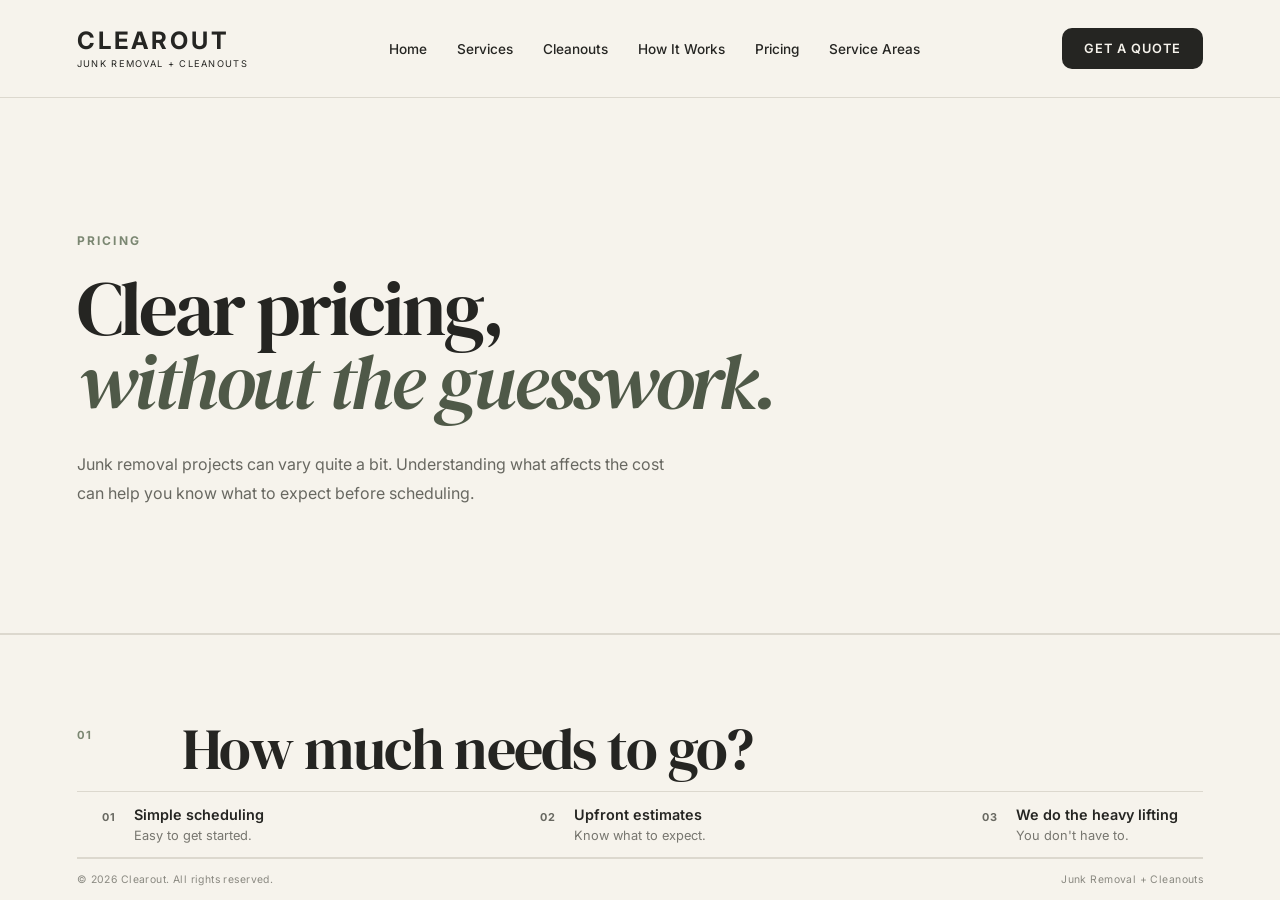
<file: pricing.html>
<!DOCTYPE html>
<html lang="en">

<head>
    <meta charset="UTF-8">
    <meta name="viewport" content="width=device-width, initial-scale=1.0">

    <title>Pricing | Clearout Junk Removal & Cleanouts</title>

    <link rel="stylesheet" href="style.css">
</head>


<body>

<div class="fixed-frame">


    <header class="site-header">

        <div class="logo">
            <span>Clearout</span>
            <small>Junk Removal + Cleanouts</small>
        </div>


        <nav>
            <a href="index.html">Home</a>
            <a href="services.html">Services</a>
            <a href="cleanouts.html">Cleanouts</a>
            <a href="how-it-works.html">How It Works</a>
            <a href="pricing.html">Pricing</a>
            <a href="service-areas.html">Service Areas</a>
        </nav>


        <a href="quote.html" class="nav-button">Get a Quote</a>

    </header>


    <main>


        <section class="page-hero">

            <div class="page-hero-content">

                <p class="eyebrow">PRICING</p>

                <h1>
                    Clear pricing,
                    <em>without the guesswork.</em>
                </h1>

                <p class="page-hero-text">
                    Junk removal projects can vary quite a bit.
                    Understanding what affects the cost can help
                    you know what to expect before scheduling.
                </p>

            </div>

        </section>


        <section class="pricing-factors">

            <article class="pricing-factor">

                <span class="service-number">01</span>

                <div class="pricing-factor-content">

                    <h2>How much needs to go?</h2>

                    <p>
                        The amount of material being removed is one of
                        the biggest factors in determining the scope
                        of a junk removal project. A few individual
                        items are very different from a full property
                        cleanout.
                    </p>

                </div>

            </article>


            <article class="pricing-factor">

                <span class="service-number">02</span>

                <div class="pricing-factor-content">

                    <h2>What types of items?</h2>

                    <p>
                        Furniture, appliances, yard debris, construction
                        materials, and household clutter can all require
                        different handling. The types of items involved
                        help determine how the project should be approached.
                    </p>

                </div>

            </article>


            <article class="pricing-factor">

                <span class="service-number">03</span>

                <div class="pricing-factor-content">

                    <h2>Where are the items?</h2>

                    <p>
                        Location matters too. Items that are easy to
                        access may be simpler to remove than material
                        stored in an attic, basement, garage, or another
                        difficult-to-reach area.
                    </p>

                </div>

            </article>


            <article class="pricing-factor">

                <span class="service-number">04</span>

                <div class="pricing-factor-content">

                    <h2>What does the project involve?</h2>

                    <p>
                        A straightforward pickup and a larger cleanout
                        can have very different scopes. Providing clear
                        project details helps create a more accurate
                        understanding of the work involved.
                    </p>

                </div>

            </article>

                </section>


        <section class="page-cta">

            <p class="eyebrow">READY FOR AN ESTIMATE?</p>

            <h2>
                Let's talk about
                <em>your project.</em>
            </h2>

            <p>
                Tell us what you'd like removed and a few details
                about the space. From there, the project can be
                reviewed and an estimate can be prepared.
            </p>

            <a href="quote.html" class="button-primary">
    Get a Free Quote
</a>

        </section>
        <footer class="site-footer">

            <div class="footer-top">

                <div class="footer-brand">

                    <div class="logo">
                        <span>Clearout</span>
                        <small>Junk Removal + Cleanouts</small>
                    </div>

                    <p>Making space feel simple.</p>

                </div>

                <div class="footer-links">

                    <div class="footer-column">

                        <span class="footer-heading">Explore</span>

                        <a href="services.html">Services</a>
                        <a href="cleanouts.html">Cleanouts</a>
                        <a href="how-it-works.html">How It Works</a>
                        <a href="pricing.html">Pricing</a>

                    </div>

                    <div class="footer-column">

                        <span class="footer-heading">Resources</span>

                        <a href="service-areas.html">Service Areas</a>
                        <a href="junk-removal-guide.html">Junk Removal Guide</a>
                        <a href="about.html">About</a>
                        <a href="quote.html">Get a Quote</a>

                    </div>

                </div>

            </div>

        </footer>

    </main>


    <section class="trust-strip">

        <div class="trust-item">

            <span class="trust-number">01</span>

            <div>
                <h3>Simple scheduling</h3>
                <p>Easy to get started.</p>
            </div>

        </div>


        <div class="trust-item">

            <span class="trust-number">02</span>

            <div>
                <h3>Upfront estimates</h3>
                <p>Know what to expect.</p>
            </div>

        </div>


        <div class="trust-item">

            <span class="trust-number">03</span>

            <div>
                <h3>We do the heavy lifting</h3>
                <p>You don't have to.</p>
            </div>

        </div>

    </section>


    <div class="copyright-bar">

        <span>© 2026 Clearout. All rights reserved.</span>

        <span>Junk Removal + Cleanouts</span>

    </div>


</div>

</body>

</html>
</file>
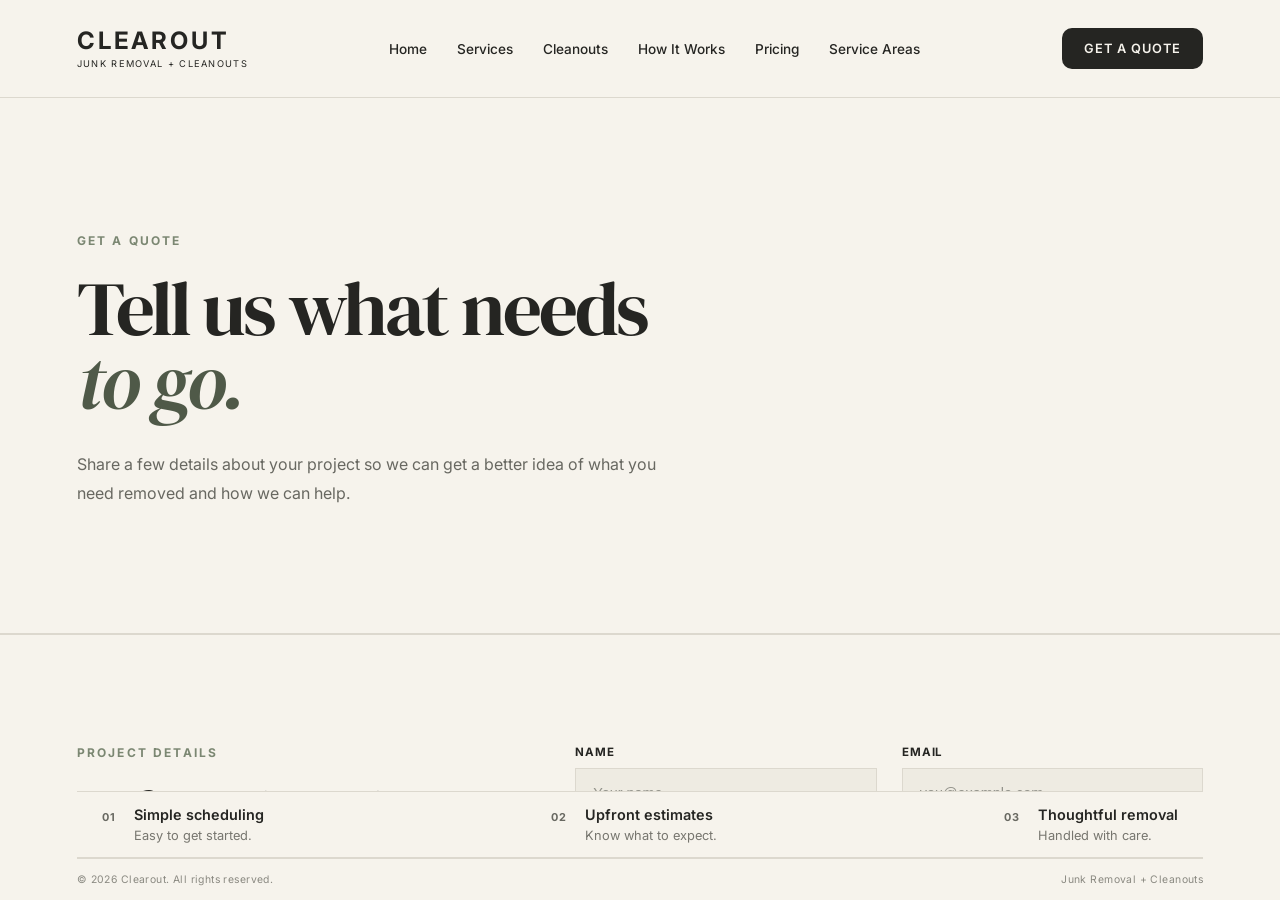
<file: quote.html>
<!DOCTYPE html>
<html lang="en">

<head>
    <meta charset="UTF-8">
    <meta name="viewport" content="width=device-width, initial-scale=1.0">

    <title>Get a Quote | Clearout Junk Removal & Cleanouts</title>

    <link rel="stylesheet" href="style.css">
</head>

<body>

<div class="fixed-frame">

    <header class="site-header">

        <div class="logo">
            <span>Clearout</span>
            <small>Junk Removal + Cleanouts</small>
        </div>

        <nav>
            <a href="index.html">Home</a>
            <a href="services.html">Services</a>
            <a href="cleanouts.html">Cleanouts</a>
            <a href="how-it-works.html">How It Works</a>
            <a href="pricing.html">Pricing</a>
            <a href="service-areas.html">Service Areas</a>
        </nav>

        <a href="quote.html" class="nav-button">Get a Quote</a>

    </header>


    <main>

        <section class="page-hero">

            <div class="page-hero-content">

                <p class="eyebrow">GET A QUOTE</p>

                <h1>
                    Tell us what needs
                    <em>to go.</em>
                </h1>

                <p class="page-hero-text">
                    Share a few details about your project so we can
                    get a better idea of what you need removed and
                    how we can help.
                </p>

            </div>

        </section>
        <section class="quote-form-section">

            <div class="quote-form-intro">

                <p class="eyebrow">PROJECT DETAILS</p>

                <h2>
                    A few details
                    <em>go a long way.</em>
                </h2>

                <p>
                    Tell us a little about what you'd like removed.
                    This information can help determine the scope
                    of your project and the next steps.
                </p>

            </div>


            <form class="quote-form" id="quoteForm">

                <div class="form-row">

                    <div class="form-group">
                        <label for="name">Name</label>
                        <input type="text" id="name" name="name" placeholder="Your name">
                    </div>

                    <div class="form-group">
                        <label for="email">Email</label>
                        <input type="email" id="email" name="email" placeholder="you@example.com">
                    </div>

                </div>


                <div class="form-row">

                    <div class="form-group">
                        <label for="phone">Phone</label>
                        <input type="tel" id="phone" name="phone" placeholder="Your phone number">
                    </div>

                    <div class="form-group">
                        <label for="location">ZIP Code</label>
                        <input type="text" id="location" name="location" placeholder="Your ZIP code">
                    </div>

                </div>


                <div class="form-group">

                    <label for="project">What do you need removed?</label>

                    <select id="project" name="project">

                        <option value="">Select an option</option>
                        <option value="single-items">A few items</option>
                        <option value="furniture">Furniture or appliances</option>
                        <option value="room">An entire room</option>
                        <option value="cleanout">A home or property cleanout</option>
                        <option value="yard">Yard waste or outdoor items</option>
                        <option value="debris">Construction or renovation debris</option>
                        <option value="other">Something else</option>

                    </select>

                </div>


                <div class="form-group">

                    <label for="details">Tell us more</label>

                    <textarea
                        id="details"
                        name="details"
                        rows="6"
                        placeholder="Tell us what needs to be removed, where it is located, or anything else that may be helpful."
                    ></textarea>

                </div>


                                <button type="submit" class="button-primary">
                    Request a Quote
                </button>

                <p class="form-success" id="formSuccess">
                    Thanks! Your request has been received.
                    Someone will be in touch with you soon.
                </p>

            </form>

                </section>


        <footer class="site-footer">

            <div class="footer-top">

                <div class="footer-brand">

                    <div class="logo">
                        <span>Clearout</span>
                        <small>Junk Removal + Cleanouts</small>
                    </div>

                    <p>Making space feel simple.</p>

                </div>

                <div class="footer-links">

                    <div class="footer-column">

                        <span class="footer-heading">Explore</span>

                        <a href="services.html">Services</a>
                        <a href="cleanouts.html">Cleanouts</a>
                        <a href="how-it-works.html">How It Works</a>
                        <a href="pricing.html">Pricing</a>

                    </div>

                    <div class="footer-column">

                        <span class="footer-heading">Resources</span>

                        <a href="service-areas.html">Service Areas</a>
                        <a href="junk-removal-guide.html">Junk Removal Guide</a>
                        <a href="about.html">About</a>
                        <a href="quote.html">Get a Quote</a>

                    </div>

                </div>

            </div>

        </footer>

    </main>


    <section class="trust-strip">

        <div class="trust-item">

            <span class="trust-number">01</span>

            <div>
                <h3>Simple scheduling</h3>
                <p>Easy to get started.</p>
            </div>

        </div>


        <div class="trust-item">

            <span class="trust-number">02</span>

            <div>
                <h3>Upfront estimates</h3>
                <p>Know what to expect.</p>
            </div>

        </div>


        <div class="trust-item">

            <span class="trust-number">03</span>

            <div>
                <h3>Thoughtful removal</h3>
                <p>Handled with care.</p>
            </div>

        </div>

    </section>


    <div class="copyright-bar">

        <span>© 2026 Clearout. All rights reserved.</span>

        <span>Junk Removal + Cleanouts</span>

    </div>

</div>

    <script>

        const quoteForm = document.getElementById("quoteForm");
        const formSuccess = document.getElementById("formSuccess");

        quoteForm.addEventListener("submit", function(event) {

            event.preventDefault();

            formSuccess.style.display = "block";

            quoteForm.reset();

        });

    </script>

</body>
</html>
</file>
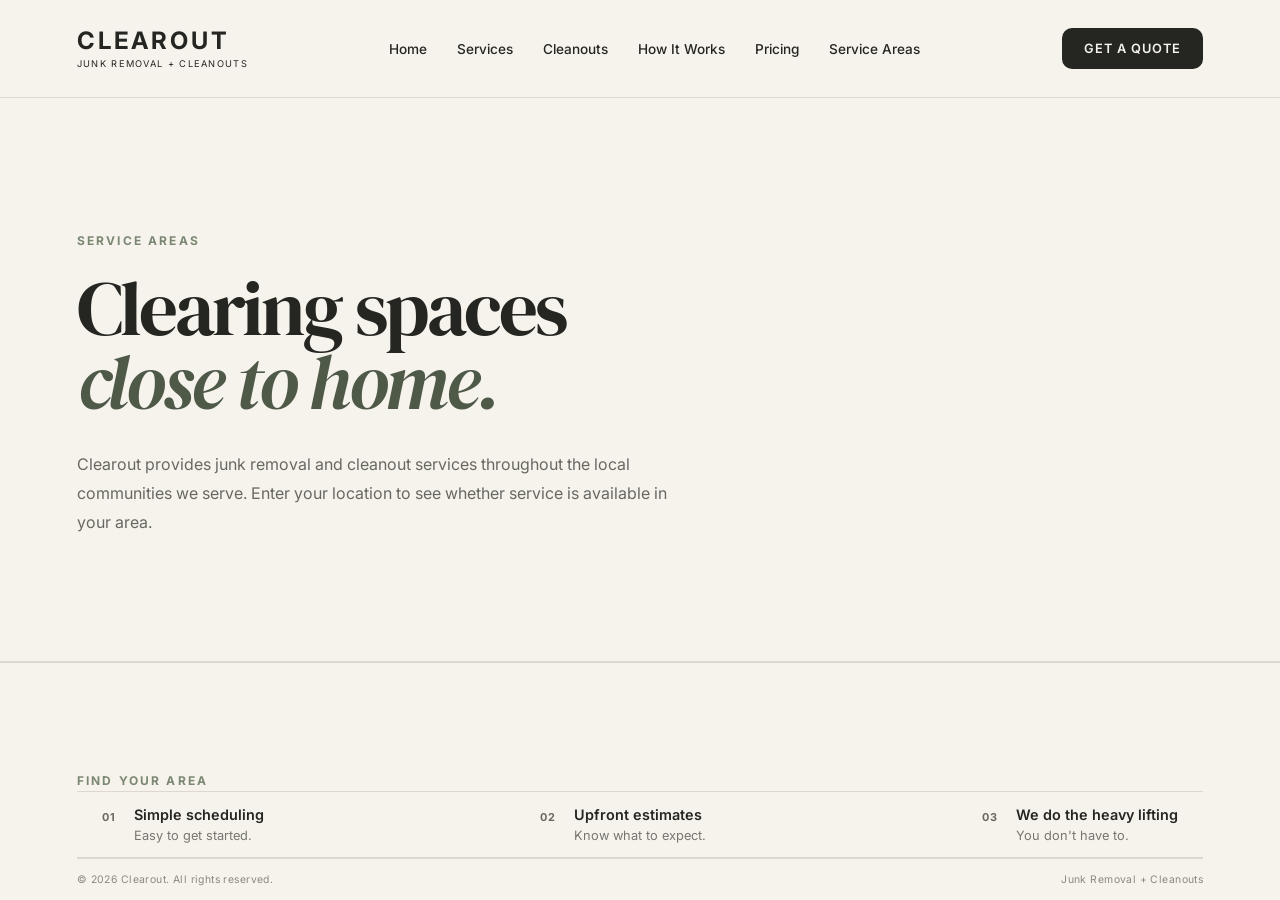
<file: service-areas.html>
<!DOCTYPE html>
<html lang="en">

<head>
    <meta charset="UTF-8">
    <meta name="viewport" content="width=device-width, initial-scale=1.0">

    <title>Service Areas | Clearout Junk Removal & Cleanouts</title>

    <link rel="stylesheet" href="style.css">
</head>

<body>

<div class="fixed-frame">

    <header class="site-header">

        <div class="logo">
            <span>Clearout</span>
            <small>Junk Removal + Cleanouts</small>
        </div>

        <nav>
            <a href="index.html">Home</a>
            <a href="services.html">Services</a>
            <a href="cleanouts.html">Cleanouts</a>
            <a href="how-it-works.html">How It Works</a>
            <a href="pricing.html">Pricing</a>
            <a href="service-areas.html">Service Areas</a>
        </nav>

        <a href="quote.html" class="nav-button">Get a Quote</a>

    </header>


    <main>

        <section class="page-hero">

            <div class="page-hero-content">

                <p class="eyebrow">SERVICE AREAS</p>

                <h1>
                    Clearing spaces
                    <em>close to home.</em>
                </h1>

                <p class="page-hero-text">
                    Clearout provides junk removal and cleanout services
                    throughout the local communities we serve. Enter
                    your location to see whether service is available
                    in your area.
                </p>

            </div>

        </section>


        <section class="service-area-intro">

            <div class="service-area-content">

                <p class="eyebrow">FIND YOUR AREA</p>

                <h2>
                    Is Clearout
                    <em>near you?</em>
                </h2>

                <p>
                    Service availability can vary by location and project.
                    A local service-area list can be added here to help
                    customers quickly find the communities, neighborhoods,
                    or ZIP codes currently served.
                </p>

            </div>

        </section>


        <section class="service-area-list">

            <div class="service-area-list-inner">

                <div class="area-placeholder">
                    <span>01</span>
                    <h3>Primary Service Area</h3>
                    <p>Local city, county, or region can be listed here.</p>
                </div>

                <div class="area-placeholder">
                    <span>02</span>
                    <h3>Nearby Communities</h3>
                    <p>Additional communities can be added here.</p>
                </div>

                <div class="area-placeholder">
                    <span>03</span>
                    <h3>Extended Service Area</h3>
                    <p>Additional service-area details can be added here.</p>
                </div>

            </div>

        </section>


        <section class="page-cta">

            <p class="eyebrow">NOT SURE IF WE SERVE YOUR AREA?</p>

            <h2>
                Let's find out
                <em>together.</em>
            </h2>

            <p>
                Tell us where you are located and what you need removed.
                Service availability can be confirmed based on your
                location and project.
            </p>

            <a href="quote.html" class="button-primary">
    Get a Free Quote
</a>

        </section>


        <footer class="site-footer">

            <div class="footer-top">

                <div class="footer-brand">

                    <div class="logo">
                        <span>Clearout</span>
                        <small>Junk Removal + Cleanouts</small>
                    </div>

                    <p>Making space feel simple.</p>

                </div>

                <div class="footer-links">

                    <div class="footer-column">

                        <span class="footer-heading">Explore</span>

                        <a href="services.html">Services</a>
                        <a href="cleanouts.html">Cleanouts</a>
                        <a href="how-it-works.html">How It Works</a>
                        <a href="pricing.html">Pricing</a>

                    </div>

                    <div class="footer-column">

                        <span class="footer-heading">Resources</span>

                        <a href="service-areas.html">Service Areas</a>
                        <a href="junk-removal-guide.html">Junk Removal Guide</a>
                        <a href="about.html">About</a>
                        <a href="quote.html">Get a Quote</a>

                    </div>

                </div>

            </div>

        </footer>

    </main>


    
        <section class="trust-strip">

        <div class="trust-item">

            <span class="trust-number">01</span>

            <div>
                <h3>Simple scheduling</h3>
                <p>Easy to get started.</p>
            </div>

        </div>


        <div class="trust-item">

            <span class="trust-number">02</span>

            <div>
                <h3>Upfront estimates</h3>
                <p>Know what to expect.</p>
            </div>

        </div>


        <div class="trust-item">

            <span class="trust-number">03</span>

            <div>
                <h3>We do the heavy lifting</h3>
                <p>You don't have to.</p>
            </div>

        </div>

    </section>

    </main>


    

    </section>


    <div class="copyright-bar">
        <span>© 2026 Clearout. All rights reserved.</span>
        <span>Junk Removal + Cleanouts</span>
    </div>

</div>

</body>
</html>
</file>
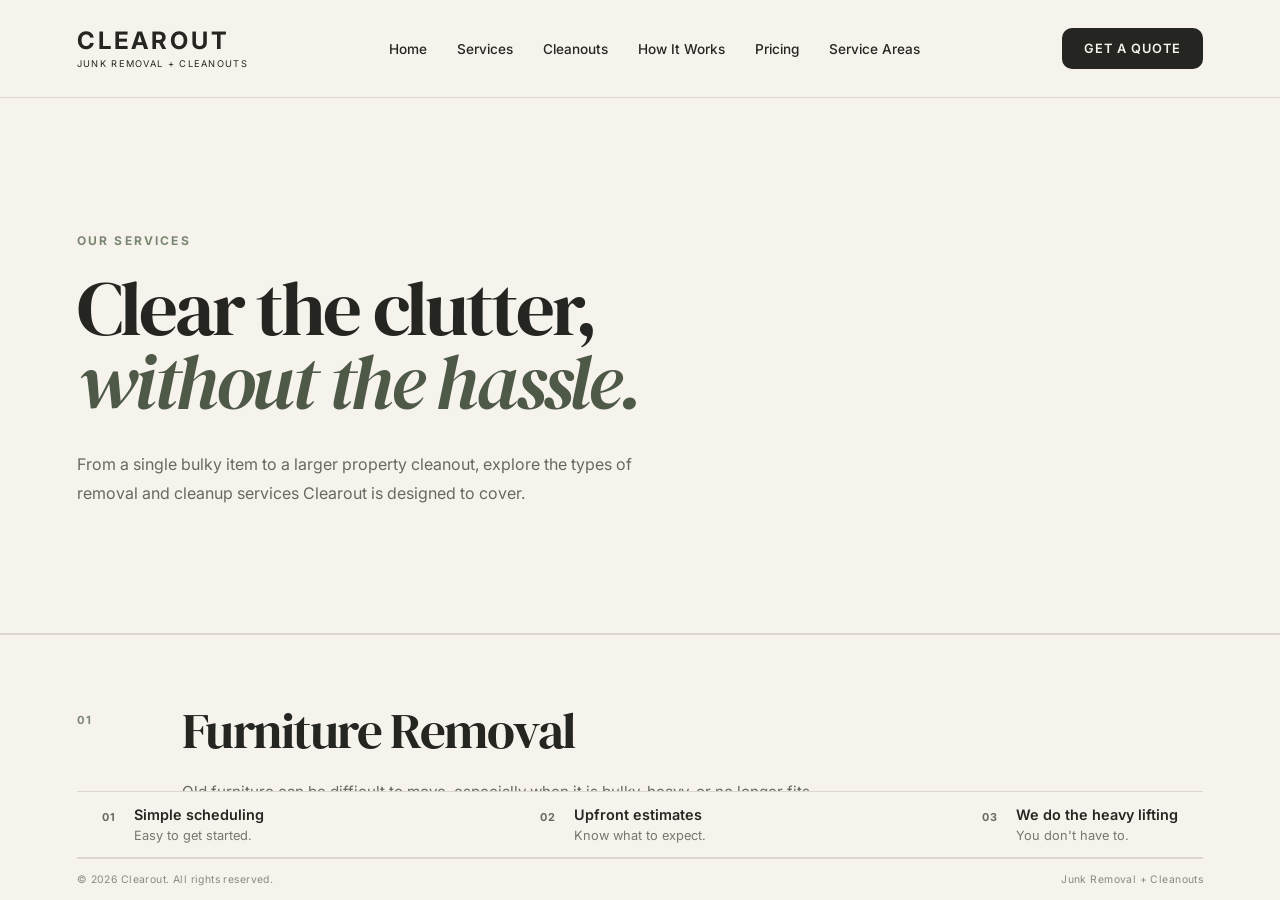
<file: services.html>
<!DOCTYPE html>
<html lang="en">

<head>
    <meta charset="UTF-8">
    <meta name="viewport" content="width=device-width, initial-scale=1.0">

    <title>Services | Clearout Junk Removal & Cleanouts</title>

    <link rel="stylesheet" href="style.css">
</head>

<body>

    <div class="fixed-frame">

        <!-- Navigation -->

        <header class="site-header">

            <div class="logo">
                <span>Clearout</span>
                <small>Junk Removal + Cleanouts</small>
            </div>

            <nav>
                <a href="index.html">Home</a>
                <a href="services.html">Services</a>
                <a href="cleanouts.html">Cleanouts</a>
                <a href="how-it-works.html">How It Works</a>
                <a href="pricing.html">Pricing</a>
                <a href="service-areas.html">Service Areas</a>
            </nav>

            <a href="quote.html" class="nav-button">Get a Quote</a>

        </header>


        <!-- Services Page -->

        <main>

            <section class="page-hero">

                <div class="page-hero-content">

                    <p class="eyebrow">OUR SERVICES</p>

                    <h1>
                        Clear the clutter,
                        <em>without the hassle.</em>
                    </h1>

                    <p class="page-hero-text">
                        From a single bulky item to a larger property cleanout,
                        explore the types of removal and cleanup services
                        Clearout is designed to cover.
                    </p>

                </div>

            </section>


            <!-- Service List -->

            <section class="services-list">

                <article class="service-detail">
                    <span class="service-number">01</span>

                    <div class="service-detail-content">

                        <h2>Furniture Removal</h2>

                        <p>
                            Old furniture can be difficult to move, especially
                            when it is bulky, heavy, or no longer fits the space.
                            Furniture removal can include common household pieces
                            such as sofas, tables, beds, dressers, and chairs.
                        </p>

                        <div class="service-items">
                            <span>Sofas & Couches</span>
                            <span>Beds & Bed Frames</span>
                            <span>Tables & Chairs</span>
                            <span>Dressers & Cabinets</span>
                        </div>

                    </div>
                </article>


                <article class="service-detail">
                    <span class="service-number">02</span>

                    <div class="service-detail-content">

                        <h2>Appliance Removal</h2>

                        <p>
                            Large appliances can be awkward to transport and
                            dispose of. This service focuses on helping clear
                            unwanted household appliances and other bulky items.
                        </p>

                        <div class="service-items">
                            <span>Refrigerators</span>
                            <span>Washers & Dryers</span>
                            <span>Ovens & Stoves</span>
                            <span>Other Large Appliances</span>
                        </div>

                    </div>
                </article>


                <article class="service-detail">
                    <span class="service-number">03</span>

                    <div class="service-detail-content">

                        <h2>Home Cleanouts</h2>

                        <p>
                            When a few items turn into an entire space that needs
                            clearing, a home cleanout can help reset the property.
                            Cleanouts may involve basements, garages, attics,
                            rooms, or larger portions of a home.
                        </p>

                        <div class="service-items">
                            <span>Basements</span>
                            <span>Garages</span>
                            <span>Attics</span>
                            <span>Whole-Home Cleanouts</span>
                        </div>

                    </div>
                </article>


                <article class="service-detail">
                    <span class="service-number">04</span>

                    <div class="service-detail-content">

                        <h2>Mattress Removal</h2>

                        <p>
                            Mattresses and box springs can be difficult to handle
                            on your own. Clearout can help remove unwanted
                            mattresses and related bedroom furniture.
                        </p>

                        <div class="service-items">
                            <span>Mattresses</span>
                            <span>Box Springs</span>
                            <span>Bed Frames</span>
                            <span>Bedroom Furniture</span>
                        </div>

                    </div>
                </article>


                <article class="service-detail">
                    <span class="service-number">05</span>

                    <div class="service-detail-content">

                        <h2>Yard Waste</h2>

                        <p>
                            Outdoor projects can leave behind branches, brush,
                            and other yard debris. Yard waste removal can help
                            clear the remaining material and restore usable space.
                        </p>

                        <div class="service-items">
                            <span>Branches</span>
                            <span>Brush</span>
                            <span>Outdoor Debris</span>
                            <span>Project Cleanup</span>
                        </div>

                    </div>
                </article>


                <article class="service-detail">
                    <span class="service-number">06</span>

                    <div class="service-detail-content">

                        <h2>Construction Debris</h2>

                        <p>
                            Renovations and home projects can generate more debris
                            than expected. This service focuses on clearing
                            eligible construction and remodeling debris after
                            a project.
                        </p>

                        <div class="service-items">
                            <span>Renovation Debris</span>
                            <span>Remodeling Cleanup</span>
                            <span>Building Materials</span>
                            <span>Project Debris</span>
                        </div>

                    </div>
                </article>

            </section>
                        <!-- Services CTA -->

            <section class="page-cta">

                <p class="eyebrow">NOT SURE WHERE TO START?</p>

                <h2>
                    Tell us what needs
                    <em>to go.</em>
                </h2>

                <p>
                    Whether it's one bulky item or a larger project,
                    start with a few details about what you'd like cleared.
                </p>

                <a href="quote.html" class="button-primary">
    Get a Free Quote
</a>

            </section>
</section>

<footer class="site-footer">
    <div class="footer-top">
        <div class="footer-brand">
            <div class="logo">
                <span>Clearout</span>
                <small>Junk Removal + Cleanouts</small>
            </div>
            <p>Making space feel simple.</p>
        </div>

        <div class="footer-links">
            <div class="footer-column">
                <span class="footer-heading">Explore</span>
                <a href="services.html">Services</a>
                <a href="cleanouts.html">Cleanouts</a>
                <a href="how-it-works.html">How It Works</a>
                <a href="pricing.html">Pricing</a>
            </div>

            <div class="footer-column">
                <span class="footer-heading">Resources</span>
                <a href="service-areas.html">Service Areas</a>
                <a href="junk-removal-guide.html">Junk Removal Guide</a>
                <a href="about.html">About</a>
                <a href="quote.html">Get a Quote</a>
            </div>
        </div>
    </div>
</footer>

        </main>


        <!-- Trust Strip -->

        <section class="trust-strip">

            <div class="trust-item">
                <span class="trust-number">01</span>
                <div>
                    <h3>Simple scheduling</h3>
                    <p>Easy to get started.</p>
                </div>
            </div>

            <div class="trust-item">
                <span class="trust-number">02</span>
                <div>
                    <h3>Upfront estimates</h3>
                    <p>Know what to expect.</p>
                </div>
            </div>

            <div class="trust-item">
                <span class="trust-number">03</span>
                <div>
                    <h3>We do the heavy lifting</h3>
                    <p>You don't have to.</p>
                </div>
            </div>

        </section>


        <!-- Copyright -->

        <div class="copyright-bar">
            <span>© 2026 Clearout. All rights reserved.</span>
            <span>Junk Removal + Cleanouts</span>
        </div>

    </div>

</body>


</html>
</file>
<file: style.css>
/* ==============================
   CLEAROUT
   Brand Foundation
================================= */
@import url('https://fonts.googleapis.com/css2?family=DM+Serif+Display:ital@0;1&family=Inter:wght@400;500;600;700&display=swap');
:root {

    --charcoal: #252522;
    --ivory: #F6F3EC;
    --stone: #DCD8CE;
    --sage: #7B8772;
    --olive: #4F5948;
    --clay: #B58F73;

}


/* ==============================
   RESET
================================= */

* {
    margin: 0;
    padding: 0;
    box-sizing: border-box;
}


body {
    background: var(--ivory);
    color: var(--charcoal);
    font-family: "Inter", Arial, sans-serif;
}


/* ==============================
   HEADER
================================= */

.site-header {

    width: 100%;
    padding: 28px 6vw;

    display: flex;
    align-items: center;
    justify-content: space-between;

    border-bottom: 1px solid var(--stone);

}


/* Logo */

.logo {
    display: flex;
    flex-direction: column;
    line-height: 1;
}

.logo span {

    font-size: 1.5rem;
    font-weight: 700;

    letter-spacing: 0.12em;
    text-transform: uppercase;

}

.logo small {

    margin-top: 6px;

    font-size: 0.58rem;
    letter-spacing: 0.14em;
    text-transform: uppercase;

}


/* Navigation */

nav {

    display: flex;
    gap: 30px;

}

nav a {

    color: var(--charcoal);

    text-decoration: none;

    font-size: 0.85rem;
    font-weight: 500;

    transition: color 0.25s ease;

}

nav a:hover {
    color: var(--sage);
}


/* Navigation button */

.nav-button {

    padding: 13px 22px;

    background: var(--charcoal);
    color: var(--ivory);

    text-decoration: none;

    border-radius: 10px;

    font-size: 0.8rem;
    font-weight: 600;

    text-transform: uppercase;
    letter-spacing: 0.08em;

    transition: background 0.25s ease;

}

.nav-button:hover {
    background: var(--olive);
}


/* ==============================
   HERO
================================= */

.hero {

    min-height: calc(100vh - 100px);

    padding: 70px 6vw;

    display: grid;
    grid-template-columns: 0.9fr 1.1fr;

    gap: 6vw;

    align-items: center;

}


/* Hero content */

.hero-content {
    max-width: 620px;
}


.eyebrow {

    margin-bottom: 24px;

    color: var(--sage);

    font-size: 0.75rem;
    font-weight: 700;

    letter-spacing: 0.18em;

}


h1 {

    font-family: "DM Serif Display", Georgia, serif;

    font-size: clamp(3.5rem, 6vw, 6.5rem);

    font-weight: 400;

    line-height: 0.95;

    letter-spacing: -0.04em;

}


h1 em {

    display: block;

    color: var(--olive);

    font-style: italic;

}


.hero-text {

    max-width: 500px;

    margin-top: 32px;

    color: #5c5c56;

    font-size: 1.05rem;

    line-height: 1.7;

}


/* Hero buttons */

.hero-buttons {

    display: flex;
    align-items: center;

    gap: 22px;

    margin-top: 38px;

}


.button-primary {

    padding: 16px 25px;

    background: var(--charcoal);
    color: var(--ivory);

    text-decoration: none;

    border-radius: 10px;

    font-size: 0.8rem;
    font-weight: 600;

    text-transform: uppercase;
    letter-spacing: 0.08em;

    transition: all 0.25s ease;

}

.button-primary:hover {

    background: var(--olive);

    transform: translateY(-2px);

}


.button-secondary {

    color: var(--charcoal);

    text-decoration: none;

    font-size: 0.85rem;
    font-weight: 600;

    transition: color 0.25s ease;

}


.button-secondary:hover {
    color: var(--sage);
}


/* ==============================
   HERO IMAGE
================================= */

.hero-image {

    width: 100%;
    height: 650px;

}


.image-placeholder {

    width: 100%;
    height: 100%;

    background: var(--stone);

    border-radius: 24px;

    display: flex;
    align-items: center;
    justify-content: center;

    color: #77766f;

    font-size: 0.8rem;
    letter-spacing: 0.1em;
    text-transform: uppercase;

}


/* ==============================
   RESPONSIVE
================================= */

@media (max-width: 900px) {

    .site-header nav {
        display: none;
    }

    .hero {

        grid-template-columns: 1fr;

        padding-top: 50px;

    }

    .hero-image {
        height: 500px;
    }

}


@media (max-width: 600px) {

    .site-header {
        padding: 22px 5vw;
    }

    .nav-button {
        padding: 11px 15px;
    }

    .hero {
        padding: 45px 5vw;
    }

    h1 {
        font-size: 3.5rem;
    }

    .hero-buttons {
        flex-direction: column;
        align-items: flex-start;
    }

    .hero-image {
        height: 400px;
    }

}
/* ==============================
   HERO IMAGE
================================= */

.hero-image {
    position: relative;
    width: 100%;
    height: 650px;
    overflow: hidden;
    border-radius: 24px;
}

.hero-image img {
    width: 100%;
    height: 100%;
    object-fit: cover;
    display: block;
}


/* Floating label */

.hero-label {

    position: absolute;

    left: 28px;
    bottom: 28px;

    padding: 18px 22px;

    background: rgba(246, 243, 236, 0.94);

    border-radius: 12px;

    display: flex;
    flex-direction: column;
    gap: 5px;

}

.hero-label span {

    font-size: 0.7rem;
    font-weight: 700;

    text-transform: uppercase;
    letter-spacing: 0.16em;

}

.hero-label small {

    color: #686861;

    font-size: 0.78rem;

}
/* ==============================
   TRUST STRIP
================================= */

.trust-strip {

    margin: 0 6vw;

    padding: 30px 0;

    border-top: 1px solid var(--stone);
    border-bottom: 1px solid var(--stone);

    display: grid;
    grid-template-columns: repeat(3, 1fr);

    gap: 40px;

}


.trust-item {

    display: flex;
    align-items: flex-start;

    gap: 18px;

}


.trust-number {

    color: var(--sage);

    font-size: 0.7rem;
    font-weight: 700;

    letter-spacing: 0.1em;

    padding-top: 4px;

}


.trust-item h3 {

    font-family: Inter, Arial, sans-serif;

    font-size: 0.9rem;
    font-weight: 600;

    margin-bottom: 5px;

}


.trust-item p {

    color: #77766f;

    font-size: 0.8rem;

}


/* Trust strip mobile */

@media (max-width: 700px) {

    .trust-strip {

        grid-template-columns: 1fr;

        gap: 24px;

        margin: 0 5vw;

    }

}
/* Fixed top and bottom frame */

html,
body {
    height: 100%;
    overflow: hidden;
}

.fixed-frame {
    height: 100vh;
    display: flex;
    flex-direction: column;
}

.site-header {
    flex-shrink: 0;
    position: relative;
    z-index: 100;
}

.fixed-frame main {
    flex: 1;
    overflow-y: auto;
    min-height: 0;
}

.trust-strip {
    flex-shrink: 0;
    margin: 0 6vw;
    background: var(--ivory);
    position: relative;
    z-index: 100;
}
/* Custom scrolling area */

.fixed-frame main {
    scrollbar-width: thin;
    scrollbar-color: var(--stone) transparent;
}

/* Chrome, Edge, and other WebKit browsers */

.fixed-frame main::-webkit-scrollbar {
    width: 8px;
}

.fixed-frame main::-webkit-scrollbar-track {
    background: transparent;
}

.fixed-frame main::-webkit-scrollbar-thumb {
    background: var(--stone);
    border-radius: 20px;
}

.fixed-frame main::-webkit-scrollbar-thumb:hover {
    background: var(--sage);
}
/* Services Preview */

.services-preview {
    padding: 120px 6vw;
    border-top: 1px solid var(--stone);
}

.section-intro {
    max-width: 700px;
    margin-bottom: 60px;
}

.section-intro h2 {
    font-family: "DM Serif Display", Georgia, serif;
    font-size: clamp(3rem, 5vw, 5rem);
    font-weight: 400;
    line-height: 1;
    letter-spacing: -0.04em;
}

.section-intro h2 em {
    display: block;
    color: var(--olive);
    font-style: italic;
}

.section-text {
    max-width: 560px;
    margin-top: 25px;
    color: #686861;
    font-size: 1rem;
    line-height: 1.7;
}

.service-grid {
    display: grid;
    grid-template-columns: repeat(3, 1fr);
    border-top: 1px solid var(--stone);
    border-left: 1px solid var(--stone);
}

.service-card {
    position: relative;
    min-height: 240px;
    padding: 28px;
    border-right: 1px solid var(--stone);
    border-bottom: 1px solid var(--stone);
    color: var(--charcoal);
    text-decoration: none;
    background: var(--ivory);
    transition: background 0.3s ease, transform 0.3s ease;
}

.service-card:hover {
    background: #eeebe2;
    transform: translateY(-3px);
}

.service-number {
    display: block;
    margin-bottom: 55px;
    color: var(--sage);
    font-size: 0.7rem;
    font-weight: 700;
    letter-spacing: 0.12em;
}

.service-card h3 {
    margin-bottom: 10px;
    font-family: "DM Serif Display", Georgia, serif;
    font-size: 1.65rem;
    font-weight: 400;
}

.service-card p {
    max-width: 240px;
    color: #77766f;
    font-size: 0.82rem;
    line-height: 1.6;
}

.service-arrow {
    position: absolute;
    right: 28px;
    bottom: 25px;
    font-size: 1.2rem;
    transition: transform 0.3s ease;
}

.service-card:hover .service-arrow {
    transform: translate(3px, -3px);
}


/* Services Responsive */

@media (max-width: 900px) {

    .service-grid {
        grid-template-columns: repeat(2, 1fr);
    }

}

@media (max-width: 600px) {

    .services-preview {
        padding: 80px 5vw;
    }

    .section-intro {
        margin-bottom: 45px;
    }

    .service-grid {
        grid-template-columns: 1fr;
    }

    .service-card {
        min-height: 210px;
    }

}

/* How It Works */

.how-it-works {
    padding: 120px 6vw;
    background: var(--ivory);
}

.how-intro {
    max-width: 650px;
    margin-bottom: 75px;
}

.how-intro h2 {
    font-family: "DM Serif Display", Georgia, serif;
    font-size: clamp(3rem, 5vw, 5rem);
    font-weight: 400;
    line-height: 1;
    letter-spacing: -0.04em;
}

.how-intro h2 em {
    display: block;
    color: var(--olive);
    font-style: italic;
}

.steps {
    border-top: 1px solid var(--stone);
}

.step {
    display: grid;
    grid-template-columns: 80px 1fr;
    gap: 35px;
    padding: 38px 0;
    border-bottom: 1px solid var(--stone);
}

.step-number {
    color: var(--sage);
    font-size: 0.72rem;
    font-weight: 700;
    letter-spacing: 0.12em;
    padding-top: 5px;
}

.step-content {
    display: grid;
    grid-template-columns: 1fr 1fr;
    gap: 40px;
    align-items: start;
}

.step-content h3 {
    font-family: "DM Serif Display", Georgia, serif;
    font-size: 1.8rem;
    font-weight: 400;
}

.step-content p {
    max-width: 400px;
    color: #77766f;
    font-size: 0.9rem;
    line-height: 1.7;
}


/* How It Works Responsive */

@media (max-width: 700px) {

    .how-it-works {
        padding: 80px 5vw;
    }

    .how-intro {
        margin-bottom: 50px;
    }

    .step {
        grid-template-columns: 45px 1fr;
        gap: 20px;
    }

    .step-content {
        grid-template-columns: 1fr;
        gap: 12px;
    }

}
/* Cleanout Feature */

.cleanout-feature {
    padding: 120px 6vw;
    display: grid;
    grid-template-columns: 1fr 0.9fr;
    gap: 7vw;
    align-items: center;
    border-top: 1px solid var(--stone);
}

.cleanout-image {
    height: 600px;
}
.cleanout-image img {
    width: 100%;
    height: 100%;
    object-fit: cover;
    display: block;
}

.cleanout-image .image-placeholder {
    height: 100%;
    background: var(--stone);
    border-radius: 24px;
    color: #77766f;
}

.cleanout-content {
    max-width: 520px;
}

.cleanout-content h2 {
    font-family: "DM Serif Display", Georgia, serif;
    font-size: clamp(3rem, 5vw, 5rem);
    font-weight: 400;
    line-height: 1;
    letter-spacing: -0.04em;
}

.cleanout-content h2 em {
    display: block;
    color: var(--olive);
    font-style: italic;
}

.cleanout-content > p:not(.eyebrow) {
    margin-top: 30px;
    color: #686861;
    font-size: 1rem;
    line-height: 1.8;
}

.cleanout-types {
    display: grid;
    grid-template-columns: 1fr 1fr;
    margin-top: 35px;
    border-top: 1px solid var(--stone);
}

.cleanout-types span {
    padding: 15px 0;
    border-bottom: 1px solid var(--stone);
    color: #55554f;
    font-size: 0.8rem;
}

.cleanout-types span:nth-child(odd) {
    margin-right: 20px;
}

.cleanout-content .button-primary {
    display: inline-block;
    margin-top: 35px;
}


/* Cleanout Responsive */

@media (max-width: 900px) {

    .cleanout-feature {
        grid-template-columns: 1fr;
        gap: 50px;
    }

    .cleanout-image {
        height: 500px;
    }

}

@media (max-width: 600px) {

    .cleanout-feature {
        padding: 80px 5vw;
    }

    .cleanout-image {
        height: 400px;
    }

    .cleanout-types {
        grid-template-columns: 1fr;
    }

    .cleanout-types span:nth-child(odd) {
        margin-right: 0;
    }

}
/* Responsible Disposal */

.disposal-section {
    padding: 120px 6vw;
    display: grid;
    grid-template-columns: 0.9fr 1.1fr;
    gap: 8vw;
    align-items: center;
    background: var(--olive);
    color: var(--ivory);
}

.disposal-content {
    max-width: 520px;
}

.disposal-content .eyebrow {
    color: #c4cbbd;
}

.disposal-content h2 {
    font-family: "DM Serif Display", Georgia, serif;
    font-size: clamp(3rem, 5vw, 5rem);
    font-weight: 400;
    line-height: 1;
    letter-spacing: -0.04em;
}

.disposal-content h2 em {
    display: block;
    color: #d9ddd3;
    font-style: italic;
}

.disposal-content > p:not(.eyebrow) {
    margin-top: 30px;
    color: #d2d5cc;
    font-size: 1rem;
    line-height: 1.8;
}

.disposal-content .button-secondary {
    display: inline-block;
    margin-top: 35px;
    color: var(--ivory);
}

.disposal-content .button-secondary:hover {
    color: #c4cbbd;
}

.disposal-list {
    border-top: 1px solid rgba(246, 243, 236, 0.25);
}

.disposal-item {
    display: grid;
    grid-template-columns: 55px 1fr;
    gap: 25px;
    padding: 32px 0;
    border-bottom: 1px solid rgba(246, 243, 236, 0.25);
}

.disposal-item > span {
    color: #c4cbbd;
    font-size: 0.7rem;
    font-weight: 700;
    letter-spacing: 0.12em;
    padding-top: 4px;
}

.disposal-item h3 {
    margin-bottom: 8px;
    font-family: "DM Serif Display", Georgia, serif;
    font-size: 1.7rem;
    font-weight: 400;
}

.disposal-item p {
    max-width: 430px;
    color: #cdd0c7;
    font-size: 0.85rem;
    line-height: 1.7;
}


/* Disposal Responsive */

@media (max-width: 900px) {

    .disposal-section {
        grid-template-columns: 1fr;
        gap: 60px;
    }

}

@media (max-width: 600px) {

    .disposal-section {
        padding: 80px 5vw;
    }

}
/* Pricing Section */

.pricing-section {
    padding: 120px 6vw;
    background: #eeebe2;
}

.pricing-intro {
    max-width: 700px;
    margin-bottom: 70px;
}

.pricing-intro h2 {
    font-family: "DM Serif Display", Georgia, serif;
    font-size: clamp(3rem, 5vw, 5rem);
    font-weight: 400;
    line-height: 1;
    letter-spacing: -0.04em;
}

.pricing-intro h2 em {
    display: block;
    color: var(--olive);
    font-style: italic;
}

.pricing-intro > p:not(.eyebrow) {
    max-width: 560px;
    margin-top: 30px;
    color: #686861;
    font-size: 1rem;
    line-height: 1.8;
}

.pricing-points {
    border-top: 1px solid var(--stone);
}

.pricing-point {
    display: grid;
    grid-template-columns: 70px 1fr;
    gap: 30px;
    padding: 32px 0;
    border-bottom: 1px solid var(--stone);
}

.pricing-number {
    color: var(--sage);
    font-size: 0.7rem;
    font-weight: 700;
    letter-spacing: 0.12em;
    padding-top: 5px;
}

.pricing-point h3 {
    margin-bottom: 8px;
    font-family: "DM Serif Display", Georgia, serif;
    font-size: 1.65rem;
    font-weight: 400;
}

.pricing-point p {
    max-width: 500px;
    color: #77766f;
    font-size: 0.85rem;
    line-height: 1.7;
}

.pricing-cta {
    margin-top: 65px;
    padding: 35px 40px;
    display: flex;
    align-items: center;
    justify-content: space-between;
    gap: 30px;
    background: var(--charcoal);
    border-radius: 18px;
    color: var(--ivory);
}

.pricing-cta > div {
    display: flex;
    flex-direction: column;
    gap: 8px;
}

.pricing-cta span {
    color: #aeb5a5;
    font-size: 0.65rem;
    font-weight: 700;
    letter-spacing: 0.14em;
}

.pricing-cta h3 {
    font-family: "DM Serif Display", Georgia, serif;
    font-size: 1.8rem;
    font-weight: 400;
}

.pricing-cta .button-primary {
    flex-shrink: 0;
}


/* Pricing Responsive */

@media (max-width: 700px) {

    .pricing-section {
        padding: 80px 5vw;
    }

    .pricing-point {
        grid-template-columns: 45px 1fr;
        gap: 20px;
    }

    .pricing-cta {
        flex-direction: column;
        align-items: flex-start;
        padding: 30px;
    }

}
/* Service Areas */

.service-areas {
    padding: 120px 6vw;
    display: grid;
    grid-template-columns: 0.8fr 1.2fr;
    gap: 8vw;
    align-items: start;
    border-top: 1px solid var(--stone);
    background: var(--ivory);
}

.areas-intro {
    max-width: 480px;
    position: sticky;
    top: 30px;
}

.areas-intro h2 {
    font-family: "DM Serif Display", Georgia, serif;
    font-size: clamp(3rem, 5vw, 5rem);
    font-weight: 400;
    line-height: 1;
    letter-spacing: -0.04em;
}

.areas-intro h2 em {
    display: block;
    color: var(--olive);
    font-style: italic;
}

.areas-intro > p:not(.eyebrow) {
    margin-top: 30px;
    color: #686861;
    font-size: 1rem;
    line-height: 1.8;
}

.areas-intro .button-secondary {
    display: inline-block;
    margin-top: 30px;
}

.areas-list {
    border-top: 1px solid var(--stone);
}

.area-row {
    display: grid;
    grid-template-columns: 55px 1fr 1fr;
    gap: 25px;
    align-items: start;
    padding: 35px 0;
    border-bottom: 1px solid var(--stone);
    transition: padding-left 0.3s ease;
}

.area-row:hover {
    padding-left: 10px;
}

.area-row > span {
    color: var(--sage);
    font-size: 0.7rem;
    font-weight: 700;
    letter-spacing: 0.12em;
    padding-top: 5px;
}

.area-row h3 {
    font-family: "DM Serif Display", Georgia, serif;
    font-size: 1.6rem;
    font-weight: 400;
}

.area-row p {
    color: #77766f;
    font-size: 0.82rem;
    line-height: 1.7;
}


/* Service Areas Responsive */

@media (max-width: 900px) {

    .service-areas {
        grid-template-columns: 1fr;
        gap: 60px;
    }

    .areas-intro {
        position: static;
    }

}

@media (max-width: 600px) {

    .service-areas {
        padding: 80px 5vw;
    }

    .area-row {
        grid-template-columns: 45px 1fr;
        gap: 20px;
    }

    .area-row p {
        grid-column: 2;
    }

}
/* Junk Removal Guide */

.guide-section {
    padding: 120px 6vw;
    display: grid;
    grid-template-columns: 0.75fr 1.25fr;
    gap: 8vw;
    align-items: start;
    background: #eeebe2;
}

.guide-intro {
    max-width: 450px;
    position: sticky;
    top: 30px;
}

.guide-intro h2 {
    font-family: "DM Serif Display", Georgia, serif;
    font-size: clamp(3rem, 5vw, 5rem);
    font-weight: 400;
    line-height: 1;
    letter-spacing: -0.04em;
}

.guide-intro h2 em {
    display: block;
    color: var(--olive);
    font-style: italic;
}

.guide-intro > p:not(.eyebrow) {
    margin-top: 30px;
    color: #686861;
    font-size: 1rem;
    line-height: 1.8;
}

.guide-intro .button-secondary {
    display: inline-block;
    margin-top: 30px;
}

.guide-grid {
    display: grid;
    grid-template-columns: 1fr 1fr;
    border-top: 1px solid var(--stone);
    border-left: 1px solid var(--stone);
}

.guide-card {
    position: relative;
    min-height: 260px;
    padding: 28px;
    border-right: 1px solid var(--stone);
    border-bottom: 1px solid var(--stone);
    color: var(--charcoal);
    text-decoration: none;
    background: #eeebe2;
    transition: background 0.3s ease;
}

.guide-card:hover {
    background: var(--ivory);
}

.guide-number {
    display: block;
    margin-bottom: 55px;
    color: var(--sage);
    font-size: 0.7rem;
    font-weight: 700;
    letter-spacing: 0.12em;
}

.guide-card h3 {
    max-width: 300px;
    margin-bottom: 12px;
    font-family: "DM Serif Display", Georgia, serif;
    font-size: 1.5rem;
    font-weight: 400;
    line-height: 1.15;
}

.guide-card p {
    max-width: 270px;
    color: #77766f;
    font-size: 0.82rem;
    line-height: 1.6;
}

.guide-arrow {
    position: absolute;
    right: 28px;
    bottom: 25px;
    font-size: 1.15rem;
    transition: transform 0.3s ease;
}

.guide-card:hover .guide-arrow {
    transform: translate(3px, -3px);
}


/* Guide Responsive */

@media (max-width: 900px) {

    .guide-section {
        grid-template-columns: 1fr;
        gap: 60px;
    }

    .guide-intro {
        position: static;
    }

}

@media (max-width: 600px) {

    .guide-section {
        padding: 80px 5vw;
    }

    .guide-grid {
        grid-template-columns: 1fr;
    }

    .guide-card {
        min-height: 220px;
    }

}
.final-cta {
    padding: 150px 6vw;
    text-align: center;
    background: var(--charcoal);
    color: var(--ivory);
}

.final-cta .eyebrow {
    color: #aeb5a5;
    margin-bottom: 28px;
}

.final-cta h2 {
    max-width: 900px;
    margin: 0 auto;
    font-family: "DM Serif Display", Georgia, serif;
    font-size: clamp(3.5rem, 7vw, 7rem);
    font-weight: 400;
    line-height: 0.95;
    letter-spacing: -0.04em;
}

.final-cta h2 em {
    display: block;
    color: #c4cbbd;
    font-style: italic;
}

.final-cta > p:not(.eyebrow) {
    max-width: 520px;
    margin: 32px auto 0;
    color: #c9c8c0;
    font-size: 1rem;
    line-height: 1.8;
}

.final-cta .button-primary {
    display: inline-block;
    margin-top: 38px;
    background: var(--ivory);
    color: var(--charcoal);
}

.final-cta .button-primary:hover {
    background: #dfe3d8;
    color: var(--charcoal);
}

@media (max-width: 600px) {
    .final-cta {
        padding: 100px 5vw;
    }

    .final-cta h2 {
        font-size: 3.5rem;
    }
}
.site-footer {
    padding: 80px 6vw 35px;
    background: var(--ivory);
    border-top: 1px solid var(--stone);
}

.footer-top {
    display: grid;
    grid-template-columns: 1fr 1fr;
    gap: 8vw;
    padding-bottom: 70px;
}

.footer-brand .logo span {
    font-size: 1.7rem;
}

.footer-brand > p {
    margin-top: 25px;
    color: #77766f;
    font-size: 0.9rem;
}

.footer-links {
    display: grid;
    grid-template-columns: 1fr 1fr;
    gap: 50px;
}

.footer-column {
    display: flex;
    flex-direction: column;
    align-items: flex-start;
    gap: 13px;
}

.footer-heading {
    margin-bottom: 8px;
    color: var(--sage);
    font-size: 0.68rem;
    font-weight: 700;
    letter-spacing: 0.14em;
    text-transform: uppercase;
}

.footer-column a {
    color: var(--charcoal);
    text-decoration: none;
    font-size: 0.85rem;
    transition: color 0.25s ease;
}

.footer-column a:hover {
    color: var(--sage);
}

.footer-bottom {
    padding-top: 25px;
    border-top: 1px solid var(--stone);
    display: flex;
    justify-content: space-between;
    gap: 30px;
    color: #88877f;
    font-size: 0.7rem;
    letter-spacing: 0.03em;
}

@media (max-width: 700px) {
    .site-footer {
        padding: 65px 5vw 30px;
    }

    .footer-top {
        grid-template-columns: 1fr;
        gap: 50px;
        padding-bottom: 50px;
    }

    .footer-links {
        grid-template-columns: 1fr 1fr;
        gap: 30px;
    }

    .footer-bottom {
        flex-direction: column;
        gap: 10px;
    }
}
.copyright-bar {
    flex-shrink: 0;
    margin: 0 6vw;
    padding: 14px 0;
    border-top: 1px solid var(--stone);
    display: flex;
    justify-content: space-between;
    gap: 30px;
    color: #8a8981;
    font-size: 0.65rem;
    letter-spacing: 0.04em;
}

@media (max-width: 600px) {
    .copyright-bar {
        margin: 0 5vw;
        flex-direction: column;
        gap: 5px;
    }
}
.how-it-works {
    background: #eeebe2;
}
.cleanout-feature {
    background: var(--charcoal);
    color: var(--ivory);
}

.cleanout-content h2 em {
    color: #c4cbbd;
}

.cleanout-content > p:not(.eyebrow) {
    color: #c9c8c0;
}

.cleanout-types {
    border-color: rgba(246, 243, 236, 0.25);
}

.cleanout-types span {
    border-color: rgba(246, 243, 236, 0.25);
    color: #d2d5cc;
}

.cleanout-content .button-primary {
    background: var(--ivory);
    color: var(--charcoal);
}

.cleanout-content .button-primary:hover {
    background: #dfe3d8;
}
.guide-section {
    background: #eeebe2;
}
.pricing-section {
    background: var(--ivory);
}
.page-hero {
    padding: 135px 6vw 125px;
    background: var(--ivory);
    border-bottom: 1px solid var(--stone);
}

.page-hero-content {
    max-width: 900px;
}

.page-hero h1 {
    max-width: 850px;
}

.page-hero h1 em {
    color: var(--olive);
    font-style: italic;
}

.page-hero-text {
    max-width: 600px;
    margin-top: 32px;
    color: #686861;
    font-size: 1rem;
    line-height: 1.8;
}
.services-list {
    border-top: 1px solid var(--stone);
}

.service-detail {
    display: grid;
    grid-template-columns: 70px 1fr;
    gap: 35px;
    padding: 70px 6vw;
    border-bottom: 1px solid var(--stone);
}

.service-detail:nth-child(even) {
    background: #eeebe2;
}

.service-number {
    color: var(--sage);
    font-size: 0.7rem;
    font-weight: 700;
    letter-spacing: 0.12em;
    padding-top: 8px;
}

.service-detail-content {
    max-width: 900px;
}

.service-detail-content h2 {
    margin-bottom: 22px;
    font-family: "DM Serif Display", Georgia, serif;
    font-size: clamp(2.3rem, 4vw, 4rem);
    font-weight: 400;
    line-height: 1;
    letter-spacing: -0.03em;
}

.service-detail-content > p {
    max-width: 650px;
    color: #686861;
    font-size: 0.95rem;
    line-height: 1.8;
}

.service-items {
    display: grid;
    grid-template-columns: repeat(4, 1fr);
    margin-top: 35px;
    border-top: 1px solid var(--stone);
}

.service-items span {
    padding: 15px 15px 15px 0;
    border-bottom: 1px solid var(--stone);
    color: #55554f;
    font-size: 0.78rem;
}

@media (max-width: 800px) {
    .service-detail {
        grid-template-columns: 45px 1fr;
        gap: 20px;
    }

    .service-items {
        grid-template-columns: 1fr 1fr;
    }
}

@media (max-width: 600px) {
    .page-hero {
        padding: 80px 5vw;
    }

    .service-detail {
        padding: 55px 5vw;
    }

    .service-items {
        grid-template-columns: 1fr;
    }
}
/* Services Page CTA */
.page-cta {
    padding: 120px 6vw;
    text-align: center;
    background: var(--charcoal);
    color: var(--ivory);
}

.page-cta .eyebrow {
    color: #aeb5a5;
    margin-bottom: 28px;
}

.page-cta h2 {
    max-width: 800px;
    margin: 0 auto;
    font-family: "DM Serif Display", Georgia, serif;
    font-size: clamp(3rem, 6vw, 6rem);
    font-weight: 400;
    line-height: 0.95;
    letter-spacing: -0.04em;
}

.page-cta h2 em {
    display: block;
    color: #c4cbbd;
    font-style: italic;
}

.page-cta > p:not(.eyebrow) {
    max-width: 520px;
    margin: 30px auto 0;
    color: #c9c8c0;
    font-size: 1rem;
    line-height: 1.8;
}

.page-cta .button-primary {
    display: inline-block;
    margin-top: 38px;
    background: var(--ivory);
    color: var(--charcoal);
}

.page-cta .button-primary:hover {
    background: #dfe3d8;
    color: var(--charcoal);
}

@media (max-width: 600px) {
    .page-cta {
        padding: 90px 5vw;
    }

    .page-cta h2 {
        font-size: 3.5rem;
    }
}
/* How It Works Page */

.how-it-works-page {
    background: var(--ivory);
    border-top: 1px solid var(--stone);
}

.process-step {
    display: grid;
    grid-template-columns: 70px 1fr;
    gap: 35px;
    padding: 85px 6vw;
    border-bottom: 1px solid var(--stone);
}

.process-step:nth-child(even) {
    background: #eeebe2;
}

.process-number {
    color: var(--sage);
    font-size: 0.7rem;
    font-weight: 700;
    letter-spacing: 0.12em;
    padding-top: 10px;
}

.process-content {
    max-width: 850px;
}

.process-content h2 {
    margin-bottom: 22px;
    font-family: "DM Serif Display", Georgia, serif;
    font-size: clamp(2.5rem, 4.5vw, 4.5rem);
    font-weight: 400;
    line-height: 1;
    letter-spacing: -0.03em;
}

.process-content p {
    max-width: 650px;
    color: #686861;
    font-size: 0.95rem;
    line-height: 1.8;
}

@media (max-width: 800px) {
    .process-step {
        grid-template-columns: 45px 1fr;
        gap: 20px;
    }
}

@media (max-width: 600px) {
    .process-step {
        padding: 60px 5vw;
    }

    .process-content h2 {
        font-size: 3rem;
    }
}
/* Pricing Page */

.pricing-factors {
    background: var(--ivory);
    border-top: 1px solid var(--stone);
}

.pricing-factor {
    display: grid;
    grid-template-columns: 70px 1fr;
    gap: 35px;
    padding: 85px 6vw;
    border-bottom: 1px solid var(--stone);
}

.pricing-factor:nth-child(even) {
    background: #eeebe2;
}

.pricing-factor-content {
    max-width: 850px;
}

.pricing-factor-content h2 {
    margin-bottom: 22px;
    font-family: "DM Serif Display", Georgia, serif;
    font-size: clamp(2.5rem, 4.5vw, 4.5rem);
    font-weight: 400;
    line-height: 1;
    letter-spacing: -0.03em;
}

.pricing-factor-content p {
    max-width: 650px;
    color: #686861;
    font-size: 0.95rem;
    line-height: 1.8;
}

@media (max-width: 800px) {
    .pricing-factor {
        grid-template-columns: 45px 1fr;
        gap: 20px;
    }
}

@media (max-width: 600px) {
    .pricing-factor {
        padding: 60px 5vw;
    }

    .pricing-factor-content h2 {
        font-size: 3rem;
    }
}
/* Service Areas Page */

.service-area-intro {
    padding: 110px 6vw;
    background: var(--ivory);
    border-top: 1px solid var(--stone);
}

.service-area-content {
    max-width: 850px;
}

.service-area-content h2 {
    margin-bottom: 25px;
    font-family: "DM Serif Display", Georgia, serif;
    font-size: clamp(3rem, 5vw, 5rem);
    font-weight: 400;
    line-height: 0.95;
    letter-spacing: -0.04em;
}

.service-area-content h2 em {
    color: var(--olive);
    font-style: italic;
}

.service-area-content > p:not(.eyebrow) {
    max-width: 650px;
    color: #686861;
    font-size: 0.95rem;
    line-height: 1.8;
}


.service-area-list {
    background: #eeebe2;
    border-top: 1px solid var(--stone);
}

.service-area-list-inner {
    display: grid;
    grid-template-columns: repeat(3, 1fr);
}

.area-placeholder {
    min-height: 260px;
    padding: 45px 40px;
    border-right: 1px solid var(--stone);
}

.area-placeholder:last-child {
    border-right: none;
}

.area-placeholder span {
    display: block;
    margin-bottom: 45px;
    color: var(--sage);
    font-size: 0.7rem;
    font-weight: 700;
    letter-spacing: 0.12em;
}

.area-placeholder h3 {
    margin-bottom: 12px;
    font-family: "DM Serif Display", Georgia, serif;
    font-size: 1.8rem;
    font-weight: 400;
}

.area-placeholder p {
    max-width: 250px;
    color: #686861;
    font-size: 0.8rem;
    line-height: 1.7;
}


@media (max-width: 800px) {

    .service-area-list-inner {
        grid-template-columns: 1fr;
    }

    .area-placeholder {
        border-right: none;
        border-bottom: 1px solid var(--stone);
    }

    .area-placeholder:last-child {
        border-bottom: none;
    }

}


@media (max-width: 600px) {

    .service-area-intro {
        padding: 80px 5vw;
    }

    .area-placeholder {
        padding: 40px 5vw;
    }

}
/* Quote Page */

.quote-form-section {
    display: grid;
    grid-template-columns: 0.8fr 1.2fr;
    gap: 80px;
    padding: 110px 6vw;
    background: var(--ivory);
    border-top: 1px solid var(--stone);
}

.quote-form-intro {
    max-width: 500px;
}

.quote-form-intro h2 {
    margin-bottom: 25px;
    font-family: "DM Serif Display", Georgia, serif;
    font-size: clamp(3rem, 5vw, 5rem);
    font-weight: 400;
    line-height: 0.95;
    letter-spacing: -0.04em;
}

.quote-form-intro h2 em {
    display: block;
    color: var(--olive);
    font-style: italic;
}

.quote-form-intro > p:not(.eyebrow) {
    max-width: 450px;
    color: #686861;
    font-size: 0.95rem;
    line-height: 1.8;
}


.quote-form {
    max-width: 700px;
}

.form-row {
    display: grid;
    grid-template-columns: 1fr 1fr;
    gap: 25px;
}

.form-group {
    display: flex;
    flex-direction: column;
    margin-bottom: 25px;
}

.form-group label {
    margin-bottom: 9px;
    color: var(--charcoal);
    font-size: 0.72rem;
    font-weight: 700;
    letter-spacing: 0.08em;
    text-transform: uppercase;
}

.form-group input,
.form-group select,
.form-group textarea {
    width: 100%;
    padding: 16px 17px;
    border: 1px solid var(--stone);
    border-radius: 0;
    background: #eeebe2;
    color: var(--charcoal);
    font-family: Arial, sans-serif;
    font-size: 0.9rem;
    outline: none;
    transition: border-color 0.2s ease, background 0.2s ease;
}

.form-group textarea {
    min-height: 150px;
    resize: vertical;
}

.form-group input:focus,
.form-group select:focus,
.form-group textarea:focus {
    border-color: var(--sage);
    background: #f2efe7;
}

.form-group input::placeholder,
.form-group textarea::placeholder {
    color: #92928a;
}

.quote-form .button-primary {
    border: none;
    cursor: pointer;
}


@media (max-width: 900px) {

    .quote-form-section {
        grid-template-columns: 1fr;
        gap: 55px;
    }

    .quote-form {
        max-width: none;
    }

}


@media (max-width: 600px) {

    .quote-form-section {
        padding: 80px 5vw;
    }

    .form-row {
        grid-template-columns: 1fr;
        gap: 0;
    }

}
/* Quote Form Success Message */

.form-success {
    display: none;
    margin-top: 25px;
    padding: 18px 20px;
    border: 1px solid var(--stone);
    background: #eeebe2;
    color: var(--charcoal);
    font-size: 0.85rem;
    line-height: 1.6;
}
/* Junk Removal Guide */

.guide-topics {
    background: var(--ivory);
    border-top: 1px solid var(--stone);
}

.guide-topic {
    display: grid;
    grid-template-columns: 70px 1fr;
    gap: 35px;
    padding: 75px 6vw;
    border-bottom: 1px solid var(--stone);
}

.guide-topic:nth-child(even) {
    background: #eeebe2;
}

.guide-topic-number {
    color: var(--sage);
    font-size: 0.7rem;
    font-weight: 700;
    letter-spacing: 0.12em;
    padding-top: 8px;
}

.guide-topic h2 {
    max-width: 850px;
    margin-bottom: 20px;
    font-family: "DM Serif Display", Georgia, serif;
    font-size: clamp(2.3rem, 4vw, 4rem);
    font-weight: 400;
    line-height: 1;
    letter-spacing: -0.03em;
}

.guide-topic p:not(.eyebrow) {
    max-width: 650px;
    color: #686861;
    font-size: 0.95rem;
    line-height: 1.8;
}

.guide-link {
    display: inline-block;
    margin-top: 22px;
    color: var(--olive);
    font-size: 0.75rem;
    font-weight: 700;
    letter-spacing: 0.08em;
    text-transform: uppercase;
    text-decoration: none;
}

.guide-link:hover {
    color: var(--sage);
}

@media (max-width: 800px) {
    .guide-topic {
        grid-template-columns: 45px 1fr;
        gap: 20px;
    }
}

@media (max-width: 600px) {
    .guide-topic {
        padding: 60px 5vw;
    }

    .guide-topic h2 {
        font-size: 3rem;
    }
}
.trust-strip {

    margin: 0 6vw;

    padding: 30px 0;

    border-top: 1px solid var(--stone);
    border-bottom: 1px solid var(--stone);

    display: grid;
    grid-template-columns: repeat(3, 1fr);

    gap: 40px;

}


.trust-item {

    display: flex;
    align-items: flex-start;

    gap: 18px;

}


.trust-number {

    color: var(--sage);

    font-size: 0.7rem;
    font-weight: 700;

    letter-spacing: 0.1em;

    padding-top: 4px;

}


.trust-item h3 {

    font-family: Inter, Arial, sans-serif;

    font-size: 0.9rem;
    font-weight: 600;

    margin-bottom: 5px;

}


.trust-item p {

    color: #77766f;

    font-size: 0.8rem;

}


/* Trust strip mobile */

@media (max-width: 700px) {

    .trust-strip {

        grid-template-columns: 1fr;

        gap: 24px;

        margin: 0 5vw;

    }

}
/* Fixed top and bottom frame */

html,
body {
    height: 100%;
    overflow: hidden;
}

.fixed-frame {
    height: 100vh;
    display: flex;
    flex-direction: column;
}

.site-header {
    flex-shrink: 0;
    position: relative;
    z-index: 100;
}

.fixed-frame main {
    flex: 1;
    overflow-y: auto;
    min-height: 0;
}

.trust-strip {
    flex-shrink: 0;
    margin: 0 6vw;
    background: var(--ivory);
    position: relative;
    z-index: 100;
}
/* Fixed Trust Strip */

.trust-strip {
    flex-shrink: 0;
    margin: 0 6vw;
    padding: 14px 25px;
    background: var(--ivory);
    border-top: 1px solid var(--stone);
    border-bottom: 1px solid var(--stone);
    display: flex;
    justify-content: space-between;
    align-items: center;
    position: relative;
    z-index: 100;
}

.trust-strip span {
    color: #686861;
    font-size: 0.68rem;
    font-weight: 700;
    letter-spacing: 0.08em;
    text-transform: uppercase;
}

@media (max-width: 700px) {
    .trust-strip {
        gap: 15px;
        padding: 12px 15px;
    }

    .trust-strip span {
        font-size: 0.58rem;
    }
}
.guide-content {
    max-width: 700px;
    margin-top: 40px;
}

.guide-content h3 {
    margin-top: 38px;
    margin-bottom: 12px;
    font-family: Inter, Arial, sans-serif;
    font-size: 0.85rem;
    font-weight: 700;
    letter-spacing: 0.08em;
    text-transform: uppercase;
    color: var(--charcoal);
}

.guide-content h3:first-child {
    margin-top: 0;
}

.guide-content p {
    margin-bottom: 20px;
    color: #686861;
    font-size: 0.95rem;
    line-height: 1.8;
}

.guide-content ul {
    margin: 20px 0 30px;
    padding-left: 20px;
}

.guide-content li {
    margin-bottom: 10px;
    color: #686861;
    font-size: 0.9rem;
    line-height: 1.7;
}

.guide-content li::marker {
    color: var(--sage);
}

.guide-topic .guide-link {
    margin-top: 35px;
}
.guide-contents {
    background: #eeebe2;
    border-top: 1px solid var(--stone);
    border-bottom: 1px solid var(--stone);
}

.guide-contents-inner {
    padding: 55px 6vw;
}

.guide-contents-inner .eyebrow {
    margin-bottom: 25px;
    color: var(--sage);
}

.guide-contents-links {
    display: grid;
    grid-template-columns: 1fr 1fr;
    border-top: 1px solid var(--stone);
}

.guide-contents-links a {
    display: flex;
    align-items: baseline;
    gap: 18px;
    padding: 18px 20px 18px 0;
    border-bottom: 1px solid var(--stone);
    color: var(--charcoal);
    font-size: 0.85rem;
    line-height: 1.5;
    text-decoration: none;
}

.guide-contents-links a:nth-child(odd) {
    border-right: 1px solid var(--stone);
}

.guide-contents-links a:hover {
    color: var(--olive);
}

.guide-contents-links span {
    flex-shrink: 0;
    color: var(--sage);
    font-size: 0.7rem;
    font-weight: 700;
    letter-spacing: 0.1em;
}

@media (max-width: 700px) {

    .guide-contents-links {
        grid-template-columns: 1fr;
    }

    .guide-contents-links a:nth-child(odd) {
        border-right: none;
    }

}
.guide-back {
    display: inline-block;
    margin-top: 15px;
    margin-left: 20px;
    color: #77766f;
    font-size: 0.7rem;
    font-weight: 600;
    letter-spacing: 0.08em;
    text-transform: uppercase;
    text-decoration: none;
}

.guide-back:hover {
    color: var(--olive);
}

@media (max-width: 600px) {
    .guide-back {
        display: block;
        margin-left: 0;
    }
}
.guide-contents + .guide-topic {
    border-top: none;
}

.guide-contents + .guide-topic .guide-topic-number {
    padding-top: 12px;
}
.guide-topic:last-child {
    padding-bottom: 95px;
}
.about-intro {
    display: grid;
    grid-template-columns: 0.7fr 1.3fr;
    gap: 80px;
    padding: 110px 6vw;
    background: var(--ivory);
    border-top: 1px solid var(--stone);
    border-bottom: 1px solid var(--stone);
}

.about-intro-label {
    padding-top: 10px;
}

.about-intro-label .eyebrow {
    color: var(--sage);
}

.about-intro-content {
    max-width: 850px;
}

.about-intro-content h2 {
    max-width: 700px;
    margin-bottom: 35px;
    font-family: "DM Serif Display", Georgia, serif;
    font-size: clamp(3rem, 5vw, 5rem);
    font-weight: 400;
    line-height: 0.95;
    letter-spacing: -0.04em;
}

.about-intro-content h2 em {
    display: block;
    color: var(--olive);
    font-style: italic;
}

.about-intro-content p {
    max-width: 650px;
    margin-bottom: 20px;
    color: #686861;
    font-size: 0.95rem;
    line-height: 1.8;
}

@media (max-width: 800px) {
    .about-intro {
        grid-template-columns: 1fr;
        gap: 35px;
    }
}

@media (max-width: 600px) {
    .about-intro {
        padding: 80px 5vw;
    }

    .about-intro-content h2 {
        font-size: 3.5rem;
    }
}
.about-values {
    background: #eeebe2;
    border-bottom: 1px solid var(--stone);
}

.about-values-header {
    display: grid;
    grid-template-columns: 0.7fr 1.3fr;
    gap: 80px;
    padding: 110px 6vw 75px;
}

.about-values-header .eyebrow {
    color: var(--sage);
    padding-top: 10px;
}

.about-values-header h2 {
    max-width: 750px;
    font-family: "DM Serif Display", Georgia, serif;
    font-size: clamp(3rem, 5vw, 5rem);
    font-weight: 400;
    line-height: 0.95;
    letter-spacing: -0.04em;
}

.about-values-header h2 em {
    display: block;
    color: var(--olive);
    font-style: italic;
}

.about-values-list {
    border-top: 1px solid var(--stone);
}

.about-value {
    display: grid;
    grid-template-columns: 70px 1fr;
    gap: 35px;
    padding: 55px 6vw;
    border-bottom: 1px solid var(--stone);
}

.about-value:last-child {
    border-bottom: none;
}

.about-value > span {
    color: var(--sage);
    font-size: 0.7rem;
    font-weight: 700;
    letter-spacing: 0.12em;
    padding-top: 7px;
}

.about-value > div {
    max-width: 750px;
}

.about-value h3 {
    margin-bottom: 14px;
    font-family: "DM Serif Display", Georgia, serif;
    font-size: 2rem;
    font-weight: 400;
}

.about-value p {
    max-width: 600px;
    color: #686861;
    font-size: 0.9rem;
    line-height: 1.8;
}

@media (max-width: 800px) {
    .about-values-header {
        grid-template-columns: 1fr;
        gap: 35px;
    }

    .about-value {
        grid-template-columns: 45px 1fr;
        gap: 20px;
    }
}

@media (max-width: 600px) {
    .about-values-header {
        padding: 80px 5vw 55px;
    }

    .about-values-header h2 {
        font-size: 3.5rem;
    }

    .about-value {
        padding: 45px 5vw;
    }
}
.about-approach {
    padding: 120px 6vw;
    background: var(--charcoal);
    color: var(--ivory);
}

.about-approach-content {
    max-width: 850px;
    margin: 0 auto;
    text-align: center;
}

.about-approach-content .eyebrow {
    margin-bottom: 28px;
    color: #aeb5a5;
}

.about-approach-content h2 {
    margin-bottom: 35px;
    font-family: "DM Serif Display", Georgia, serif;
    font-size: clamp(3.5rem, 6vw, 6rem);
    font-weight: 400;
    line-height: 0.95;
    letter-spacing: -0.04em;
}

.about-approach-content h2 em {
    display: block;
    color: #c4cbbd;
    font-style: italic;
}

.about-approach-content p {
    max-width: 620px;
    margin: 0 auto 20px;
    color: #c9c8c0;
    font-size: 0.95rem;
    line-height: 1.8;
}

.about-approach-content .button-primary {
    display: inline-block;
    margin-top: 25px;
    background: var(--ivory);
    color: var(--charcoal);
}

.about-approach-content .button-primary:hover {
    background: #dfe3d8;
    color: var(--charcoal);
}

@media (max-width: 600px) {
    .about-approach {
        padding: 90px 5vw;
    }

    .about-approach-content h2 {
        font-size: 3.5rem;
    }
}
</file>
